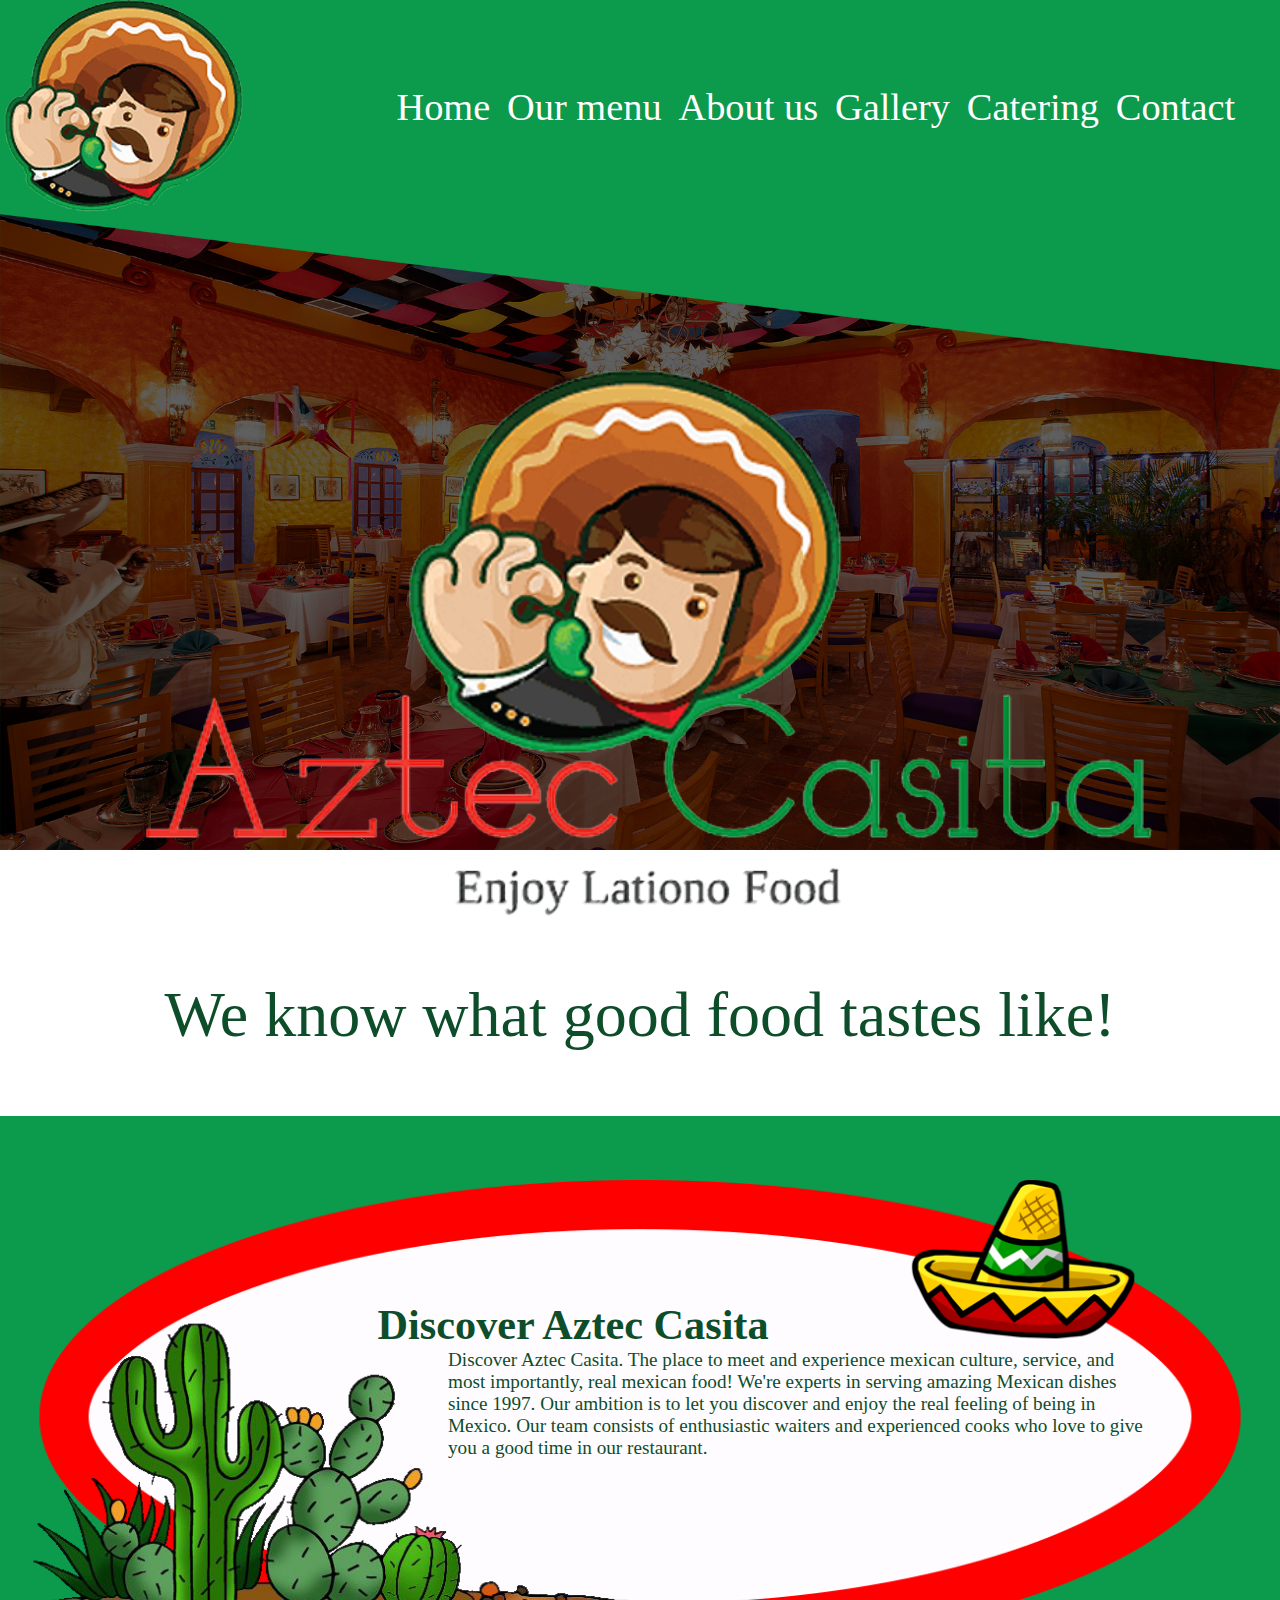
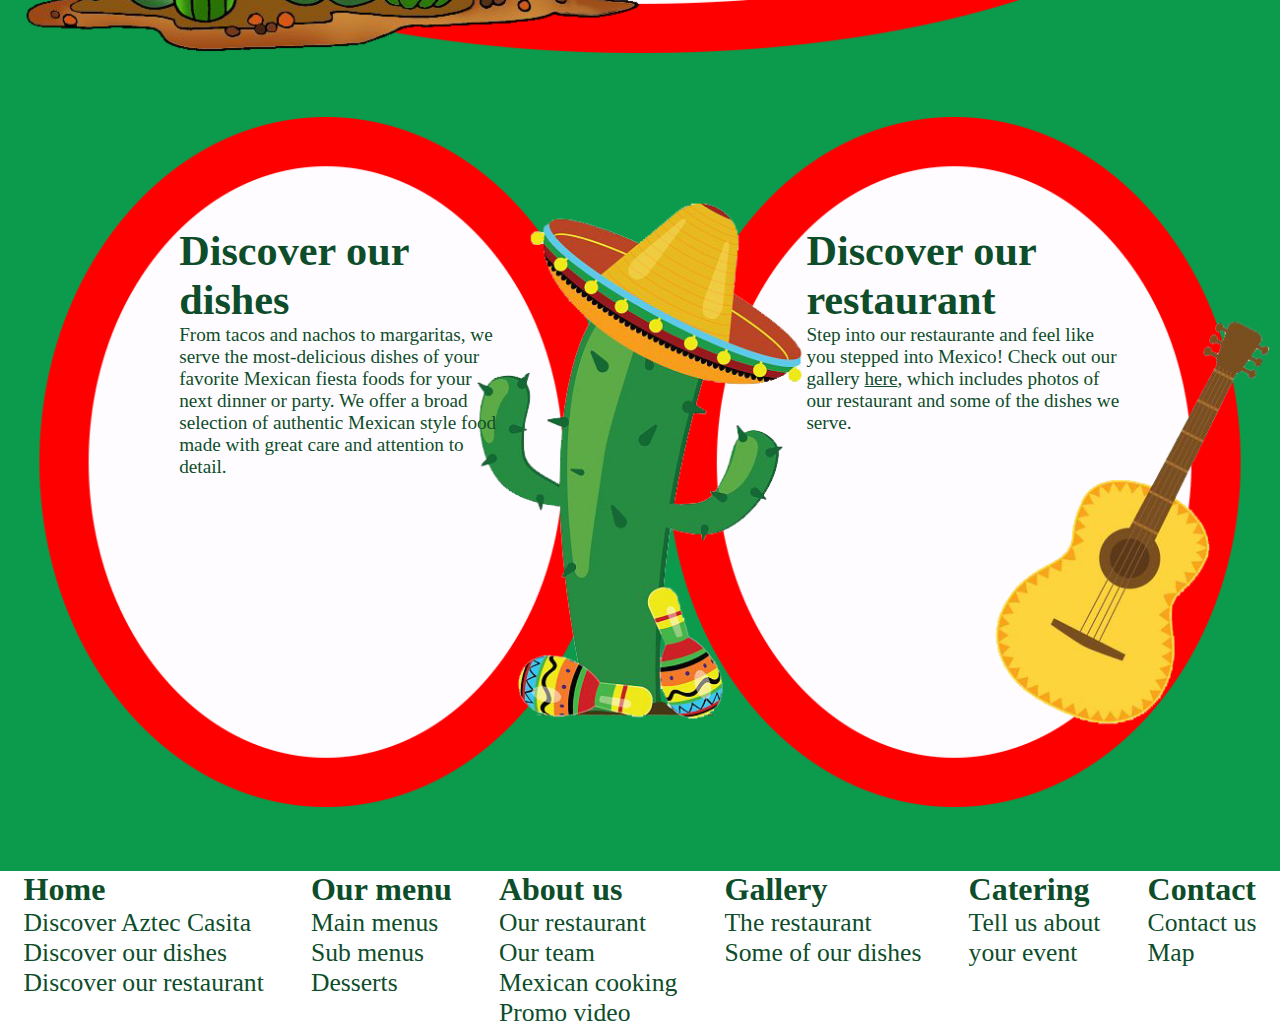
<file: index.html>
<!doctype html>
<html>
<head>
	<meta name="viewport" content="width=device-width, initial-scale=1">
	<meta charset="utf-8">
	<meta name="author" content="Wendy Segaar">
	<meta name="description" content="Mexican restaurant Aztec Casita">
	<meta name="keywords" content="Mexican, restaurant, Aztec Casita, delicious food, familyrestaurant, renovated, menu, contact, about us, gallery, catering, enjoy, Lationo food">
	<meta name="viewport" content="width=device-width, initial-scale=1.0">
	<link rel="stylesheet" type="text/css" href="css/main.css"/>
	<link href="https://fonts.googleapis.com/css?family=Noto+Sans" rel="stylesheet">
	<script src="js/script.js"></script>
	<title>Aztec Casita</title>
</head>
<body>
	<header>
		<img class="logoTop" src="images/logo_top.png" alt="logo"/>
		<nav>
			<ul>
				<li class="displayMobile mobileli"><img class="menuPicto" src="images/hamburger.png" alt="menu" onclick="hamburgerDropdown();">
					<ul Id="hamburgerDropdown">
						<li><a href="our_menu.html">Our menu</a></li>
						<li><a href="about_us.html">About us</a></li>
						<li><a href="gallery.html">Gallery</a></li>
						<li><a href="catering.html">Catering</a></li>
						<li><a href="#" onclick="contactMobileDropdown();">Contact</a>
							<ul Id="contactMobileDropdown">
								<li><a href="contact.html">Contact</a></li>
								<li><a href="map.html">Map</a></li>
							</ul>
						</li>
					</ul>
				</li>
				<li class="mobileli defaultli">
					<a class="displayMobile" href="index.html"><img class="menuPicto" src="images/home.png" alt="home"></a>
					<a class="displayDefault" href="index.html">Home</a>
				</li>
				<li class="defaultli displayDefault"><a href="our_menu.html">Our menu</a></li>
				<li class="defaultli displayDefault"><a href="about_us.html">About us</a></li>
				<li class="defaultli displayDefault"><a href="gallery.html">Gallery</a></li>
				<li class="defaultli displayDefault"><a href="catering.html">Catering</a></li>
				<li class="defaultli displayDefault"><a href="#" onclick="contactDefaultDropdown();" onmouseover="contactDefaultDropdown();">Contact</a>
					<ul Id="contactDefaultDropdown">
						<li><a href="contact.html">Contact</a></li>
						<li><a href="map.html">Map</a></li>
					</ul>
				</li>
			</ul>
		</nav>
	</header>
	<section class="topImageContainer">
		<img class="topImageDefault" src="images/topimagehome_default.png" alt="top image home"/>
	  	<img class="topImageMobile" src="images/topimagehome_mob.png" alt="top image home"/>
		<img class="logoHome" src="images/logo.png" alt="logo Aztec Casita"/>
		<article class="undertitleHome">
			We know what good food tastes like!
		</article>
	</section>
	<a name="aztec_casita"></a>
	<section class="textContainer">
		<section class="textBoxRow">
			<img class="textBoxImage" alt="textbox background" src="images/tekstvak1.png"/>
			<img class="imagesBar" alt="images bar" src="images/imagesBar.png"/>
			<article class="textBox textBox1">
				<h2 class="titleTextBox1">Discover Aztec Casita</h2>
				<p>
					Discover Aztec Casita. The place to meet and experience mexican culture, service, and most importantly, real mexican food! We're experts in serving amazing Mexican dishes since 1997. Our ambition is to let you discover and enjoy the real feeling of being in Mexico. Our team consists of enthusiastic waiters and experienced cooks who love to give you a good time in our restaurant.
				</p>
			</article>
		</section>
		<a Id="dishes_restaurant"></a>
		<section class="textBoxRow">
			<img class="textBoxImage" alt="textbox background" src="images/tekstvak2.png"/>
			<img class="imagesBar" alt="images bar" src="images/imagesBar.png"/>
			<article class="textBox textBox2">
				<h2>Discover our dishes</h2>
				<p>
					From tacos and nachos to margaritas, we serve the most-delicious dishes of your favorite Mexican fiesta foods for your next dinner or party. We offer a broad selection of authentic Mexican style food made with great care and attention to detail. 
				</p>
			</article>
			<img class="imagesBar" alt="images bar" src="images/imagesBar.png"/>
			<article class="textBox textBox3">
				<h2>Discover our restaurant</h2>
				<p>
					Step into our restaurante and feel like you stepped into Mexico! Check out our gallery <a class="link" href="gallery.html">here</a>, which includes photos of our restaurant and some of the dishes we serve.
				</p>
			</article>
			<img class="imagesBar" alt="images bar" src="images/imagesBar.png"/>
		</section>
	</section>
	<footer>
		<article class="linkList">
			<h3>Home</h3>
			<ul>
				<li><a href="index.html#aztec_casita">Discover Aztec Casita</a></li>
				<li><a href="index.html#dishes_restaurant">Discover our dishes</a></li>
				<li><a href="index.html#dishes_restaurant">Discover our restaurant</a></li>
			</ul>
		</article>
		<article class="linkList">
		 	<h3>Our menu</h3>
			<ul>
				<li><a href="our_menu.html#main">Main menus</a></li>
				<li><a href="our_menu.html#sub">Sub menus</a></li>
				<li><a href="our_menu.html#desserts">Desserts</a></li>
			</ul>
		</article>
		<article class="linkList">
			<h3>About us</h3>
			<ul>
				<li><a href="about_us.html#about_restaurant">Our restaurant</a></li>
				<li><a href="about_us.html#about_team">Our team</a></li>
				<li><a href="about_us.html#cooking">Mexican cooking</a></li>
				<li><a href="about_us.html#promo_video">Promo video</a></li>
			</ul>
		</article>
		<article class="linkList">
			<h3>Gallery</h3>
			<ul>
				<li><a href="gallery.html#gallery_restaurant">The restaurant</a></li>
				<li><a href="gallery.html#gallery_dishes">Some of our dishes</a></li>
			</ul>
		</article>
		<article class="linkList">
			<h3>Catering</h3>
			<ul>
				<li><a href="catering.html#event">Tell us about <br/> your event</a></li>			
			</ul>
		</article>
		<article class="linkList">
			<h3>Contact</h3>
			<ul>
				<li><a href="contact.html#contact">Contact us</a></li>
				<li><a href="map.html#map">Map</a></li>
			</ul>
		</article>
	</footer>
</body>
</html>
</file>
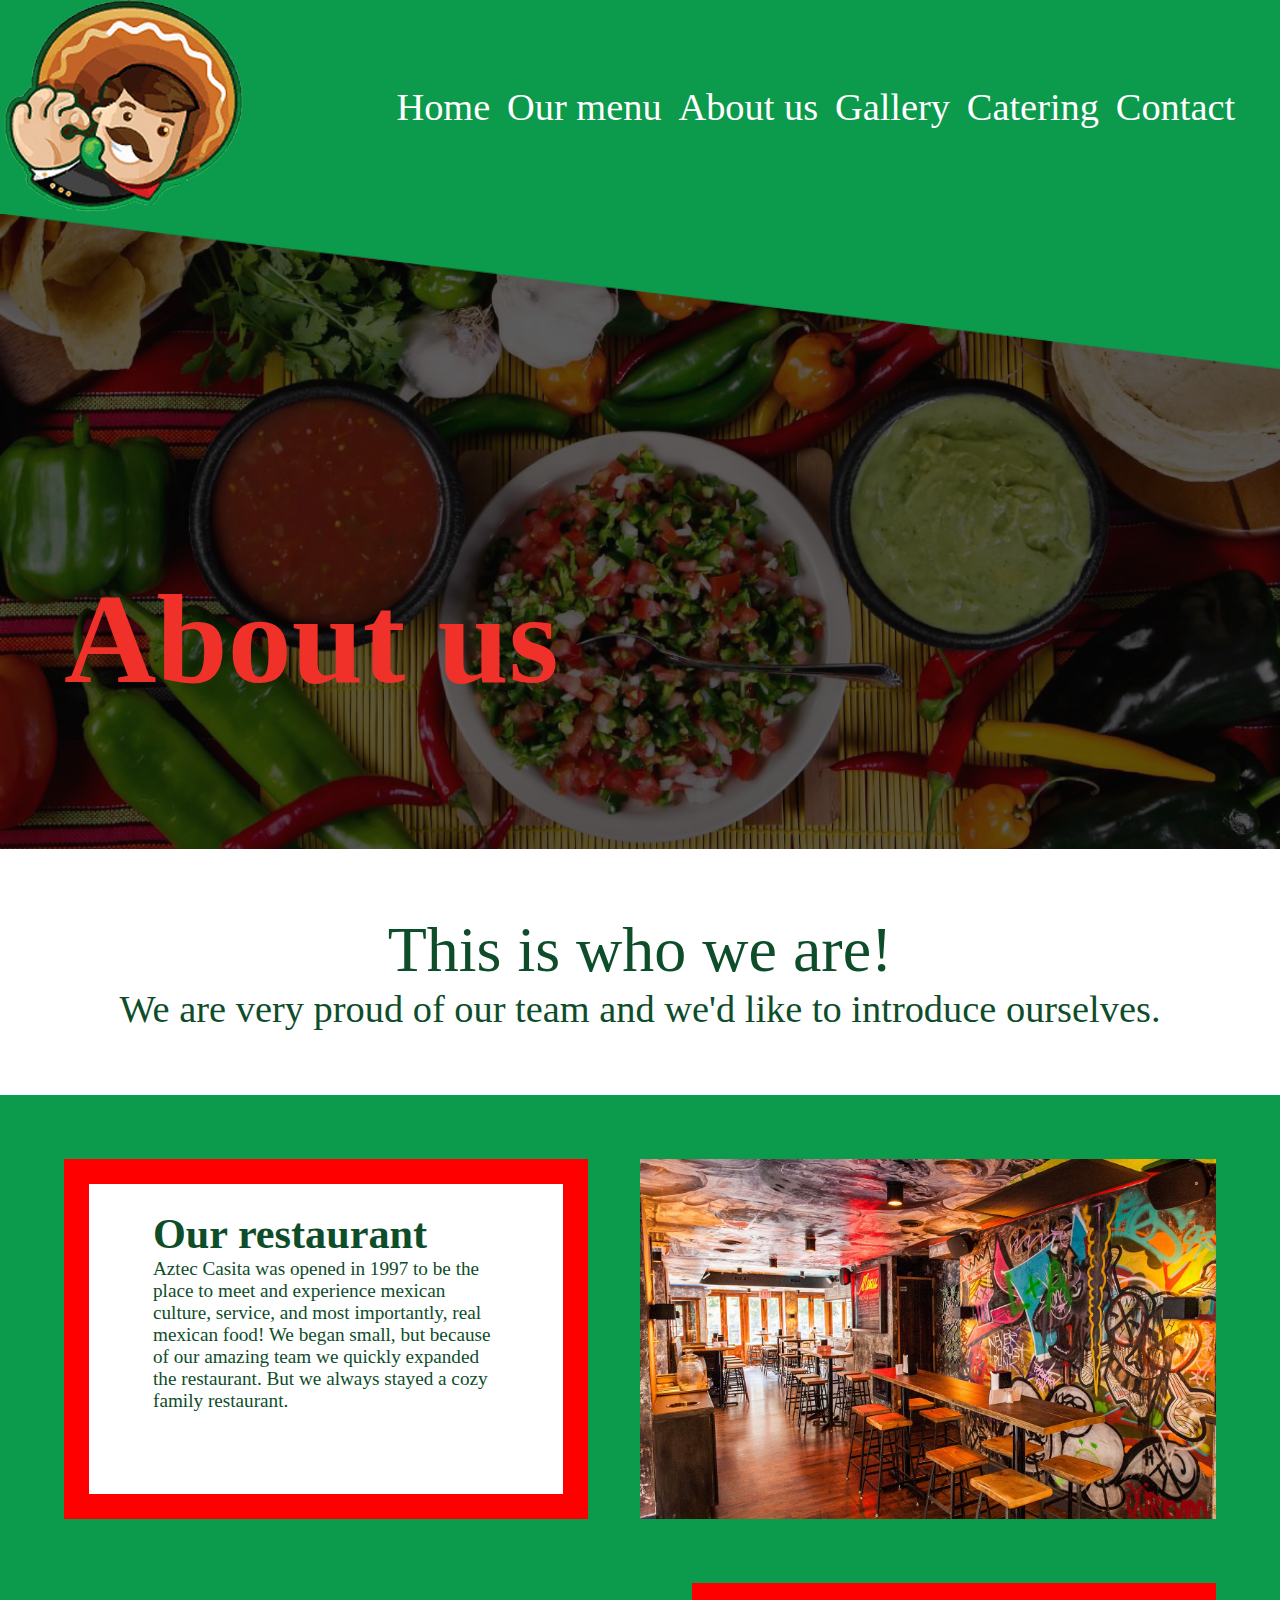
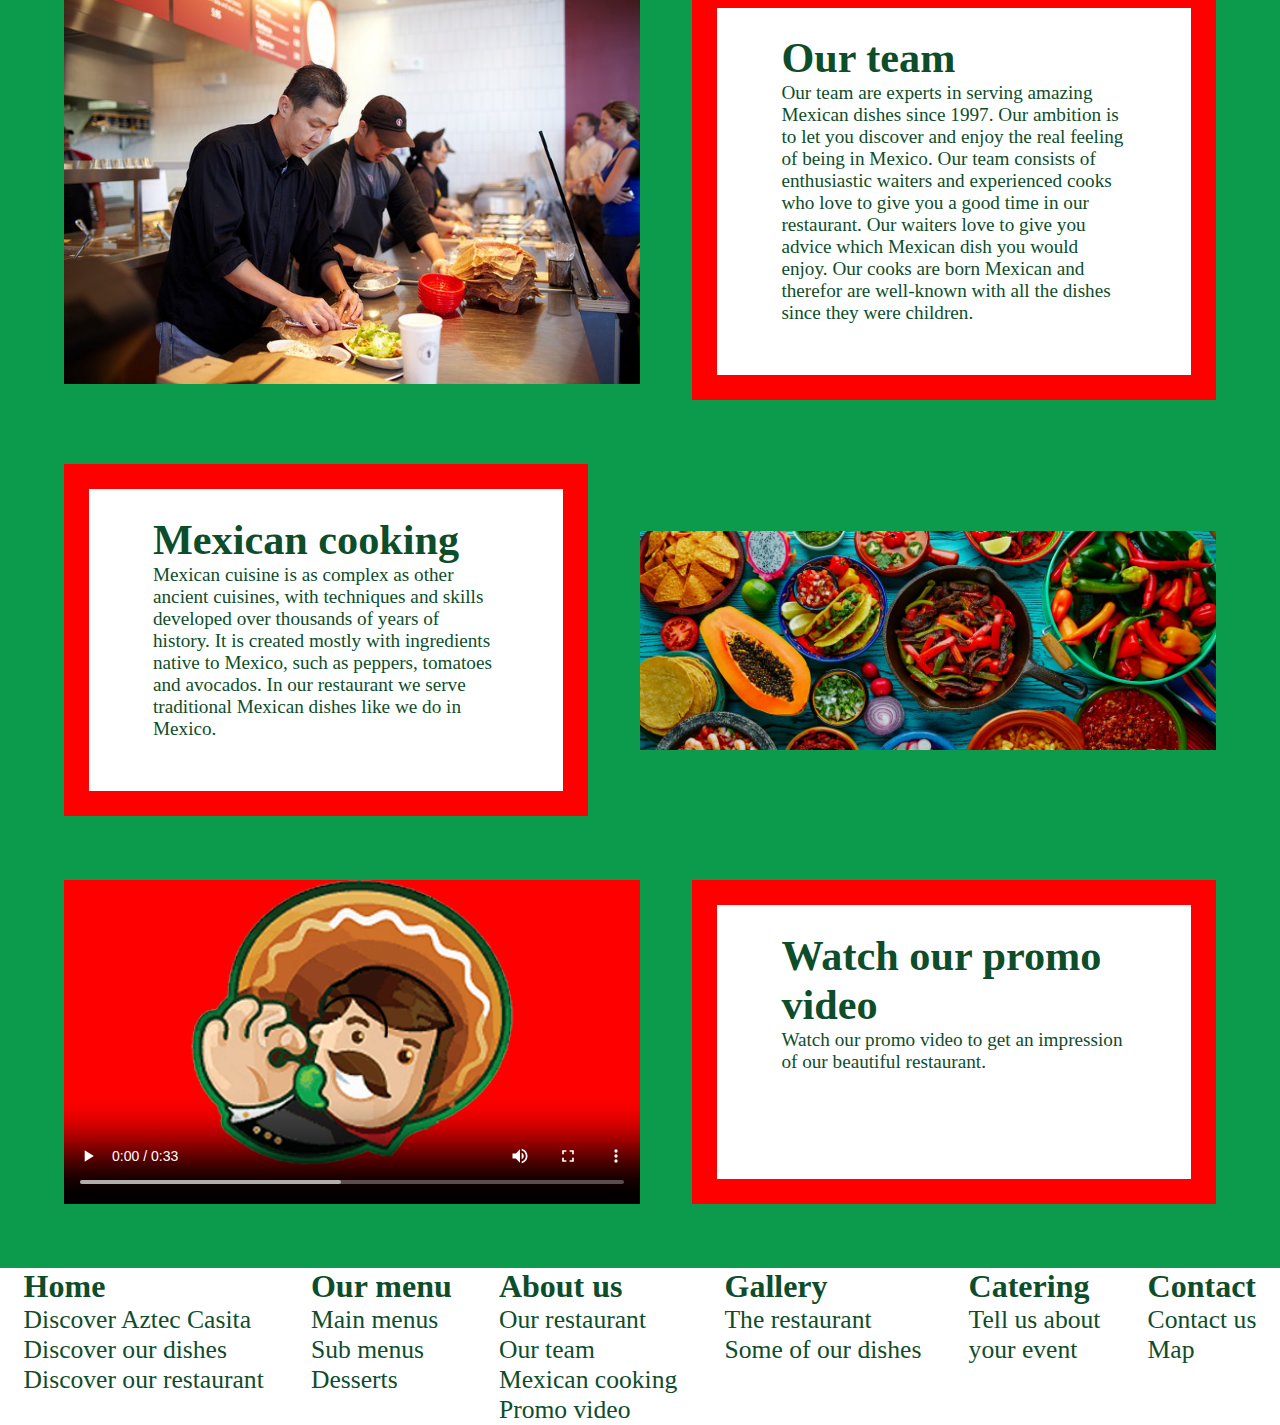
<file: about_us.html>
<!doctype html>
<html>
<head>
	<meta name="viewport" content="width=device-width, initial-scale=1">
	<meta charset="utf-8">
	<meta name="author" content="Wendy Segaar">
	<meta name="description" content="Mexican restaurant Aztec Casita">
	<meta name="keywords" content="Mexican, restaurant, Aztec Casita, delicious food, familyrestaurant, renovated, menu, contact, about us, gallery, catering, enjoy, Lationo food">
	<meta name="viewport" content="width=device-width, initial-scale=1.0">
	<link rel="stylesheet" type="text/css" href="css/main.css"/>
	<link href="https://fonts.googleapis.com/css?family=Noto+Sans" rel="stylesheet">
	<script src="js/script.js"></script>
	<title>Aztec Casita</title>
</head>
<body>
	<header>
		<img class="logoTop" src="images/logo_top.png" alt="logo"/>
		<nav>
			<ul>
				<li class="displayMobile mobileli"><img class="menuPicto" src="images/hamburger.png" alt="menu" onclick="hamburgerDropdown();">
					<ul Id="hamburgerDropdown">
						<li><a href="our_menu.html">Our menu</a></li>
						<li><a href="about_us.html">About us</a></li>
						<li><a href="gallery.html">Gallery</a></li>
						<li><a href="catering.html">Catering</a></li>
						<li><a href="#" onclick="contactMobileDropdown();">Contact</a>
							<ul Id="contactMobileDropdown">
								<li><a href="contact.html">Contact</a></li>
								<li><a href="map.html">Map</a></li>
							</ul>
						</li>
					</ul>
				</li>
				<li class="mobileli defaultli">
					<a class="displayMobile" href="index.html"><img class="menuPicto" src="images/home.png" alt="home"></a>
					<a class="displayDefault" href="index.html">Home</a>
				</li>
				<li class="defaultli displayDefault"><a href="our_menu.html">Our menu</a></li>
				<li class="defaultli displayDefault"><a href="about_us.html">About us</a></li>
				<li class="defaultli displayDefault"><a href="gallery.html">Gallery</a></li>
				<li class="defaultli displayDefault"><a href="catering.html">Catering</a></li>
				<li class="defaultli displayDefault"><a href="#" onclick="contactDefaultDropdown();" onmouseover="contactDefaultDropdown();">Contact</a>
					<ul Id="contactDefaultDropdown">
						<li><a href="contact.html">Contact</a></li>
						<li><a href="map.html">Map</a></li>
					</ul>
				</li>
			</ul>
		</nav>
	</header>
	<section class="topImageContainer">
		<img class="topImageDefault" src="images/topimageourmenu_default.png" alt="top image home"/>
	  	<img class="topImageMobile" src="images/topimageourmenu_mob.png" alt="top image home"/>
	  	<h1 class="h1top">
	  		About us
	  	</h1>
		<article class="undertitleOtherPages">
			This is who we are!
			<p class="undertitleP">We are very proud of our team and we'd like to introduce ourselves.</p>
		</article>
	</section>
	<section class="contentContainer">
		<a name="about_restaurant"></a>
		<section class="textContainerAbout">
			<img class="imagesBar" alt="images bar" src="images/imagesBar.png"/>
			<article class="textBoxAbout">
				<h2>Our restaurant</h2>
				<p>Aztec Casita was opened in 1997 to be the place to meet and experience mexican culture, service, and most importantly, real mexican food! We began small, but because of our amazing team we quickly expanded the restaurant. But we always stayed a cozy family restaurant. </p>
			</article>
			<img class="aboutUsImage" src="images/restaurant.jpg" alt="restaurant">
		</section>
		<a name="about_team"></a>
		<section class="textContainerAbout rowReverse">
			<img class="imagesBar" alt="images bar" src="images/imagesBar.png"/>
			<article class="textBoxAbout">
				<h2>Our team</h2>
				<p>Our team are experts in serving amazing Mexican dishes since 1997. Our ambition is to let you discover and enjoy the real feeling of being in Mexico. Our team consists of enthusiastic waiters and experienced cooks who love to give you a good time in our restaurant. Our waiters love to give you advice which Mexican dish you would enjoy. Our cooks are born Mexican and therefor are well-known with all the dishes since they were children.</p>
			</article>
			<img class="aboutUsImage" src="images/ourteam.jpg" alt="our team">
			<img class="imagesBar" alt="images bar" src="images/imagesBar.png"/>
		</section>
		<a name="cooking"></a>
		<section class="textContainerAbout">
			<article class="textBoxAbout">
				<h2>Mexican cooking</h2>
				<p>Mexican cuisine is as complex as other ancient cuisines,  with techniques and skills developed over thousands of years of history. It is created mostly with ingredients native to Mexico, such as peppers, tomatoes and avocados. In our restaurant we serve traditional Mexican dishes like we do in Mexico.</p>
			</article>
			<img class="aboutUsImage" src="images/cooking.jpg" alt="Mexican cooking">
			<img class="imagesBar" alt="images bar" src="images/imagesBar.png"/>		
		</section>
		<a name="promo_video"></a>
		<section class="textContainerAbout rowReverse">
			<article class="textBoxAbout">
				<h2>Watch our promo video</h2>
				<p>Watch our promo video to get an impression of our beautiful restaurant.</p>
			</article>
			 <video class="promoVideo" src="videos/promovideo.mp4" type="video/mp4" controls poster="images/poster.png"></video>
		</section>
	</section>
	<footer>
		<article class="linkList">
			<h3>Home</h3>
			<ul>
				<li><a href="index.html#aztec_casita">Discover Aztec Casita</a></li>
				<li><a href="index.html#dishes_restaurant">Discover our dishes</a></li>
				<li><a href="index.html#dishes_restaurant">Discover our restaurant</a></li>
			</ul>
		</article>
		<article class="linkList">
		 	<h3>Our menu</h3>
			<ul>
				<li><a href="our_menu.html#main">Main menus</a></li>
				<li><a href="our_menu.html#sub">Sub menus</a></li>
				<li><a href="our_menu.html#desserts">Desserts</a></li>
			</ul>
		</article>
		<article class="linkList">
			<h3>About us</h3>
			<ul>
				<li><a href="about_us.html#about_restaurant">Our restaurant</a></li>
				<li><a href="about_us.html#about_team">Our team</a></li>
				<li><a href="about_us.html#cooking">Mexican cooking</a></li>
				<li><a href="about_us.html#promo_video">Promo video</a></li>
			</ul>
		</article>
		<article class="linkList">
			<h3>Gallery</h3>
			<ul>
				<li><a href="gallery.html#gallery_restaurant">The restaurant</a></li>
				<li><a href="gallery.html#gallery_dishes">Some of our dishes</a></li>
			</ul>
		</article>
		<article class="linkList">
			<h3>Catering</h3>
			<ul>
				<li><a href="catering.html#event">Tell us about <br/> your event</a></li>			
			</ul>
		</article>
		<article class="linkList">
			<h3>Contact</h3>
			<ul>
				<li><a href="contact.html#contact">Contact us</a></li>
				<li><a href="map.html#map">Map</a></li>
			</ul>
		</article>
	</footer>
</body>
</html>
</file>
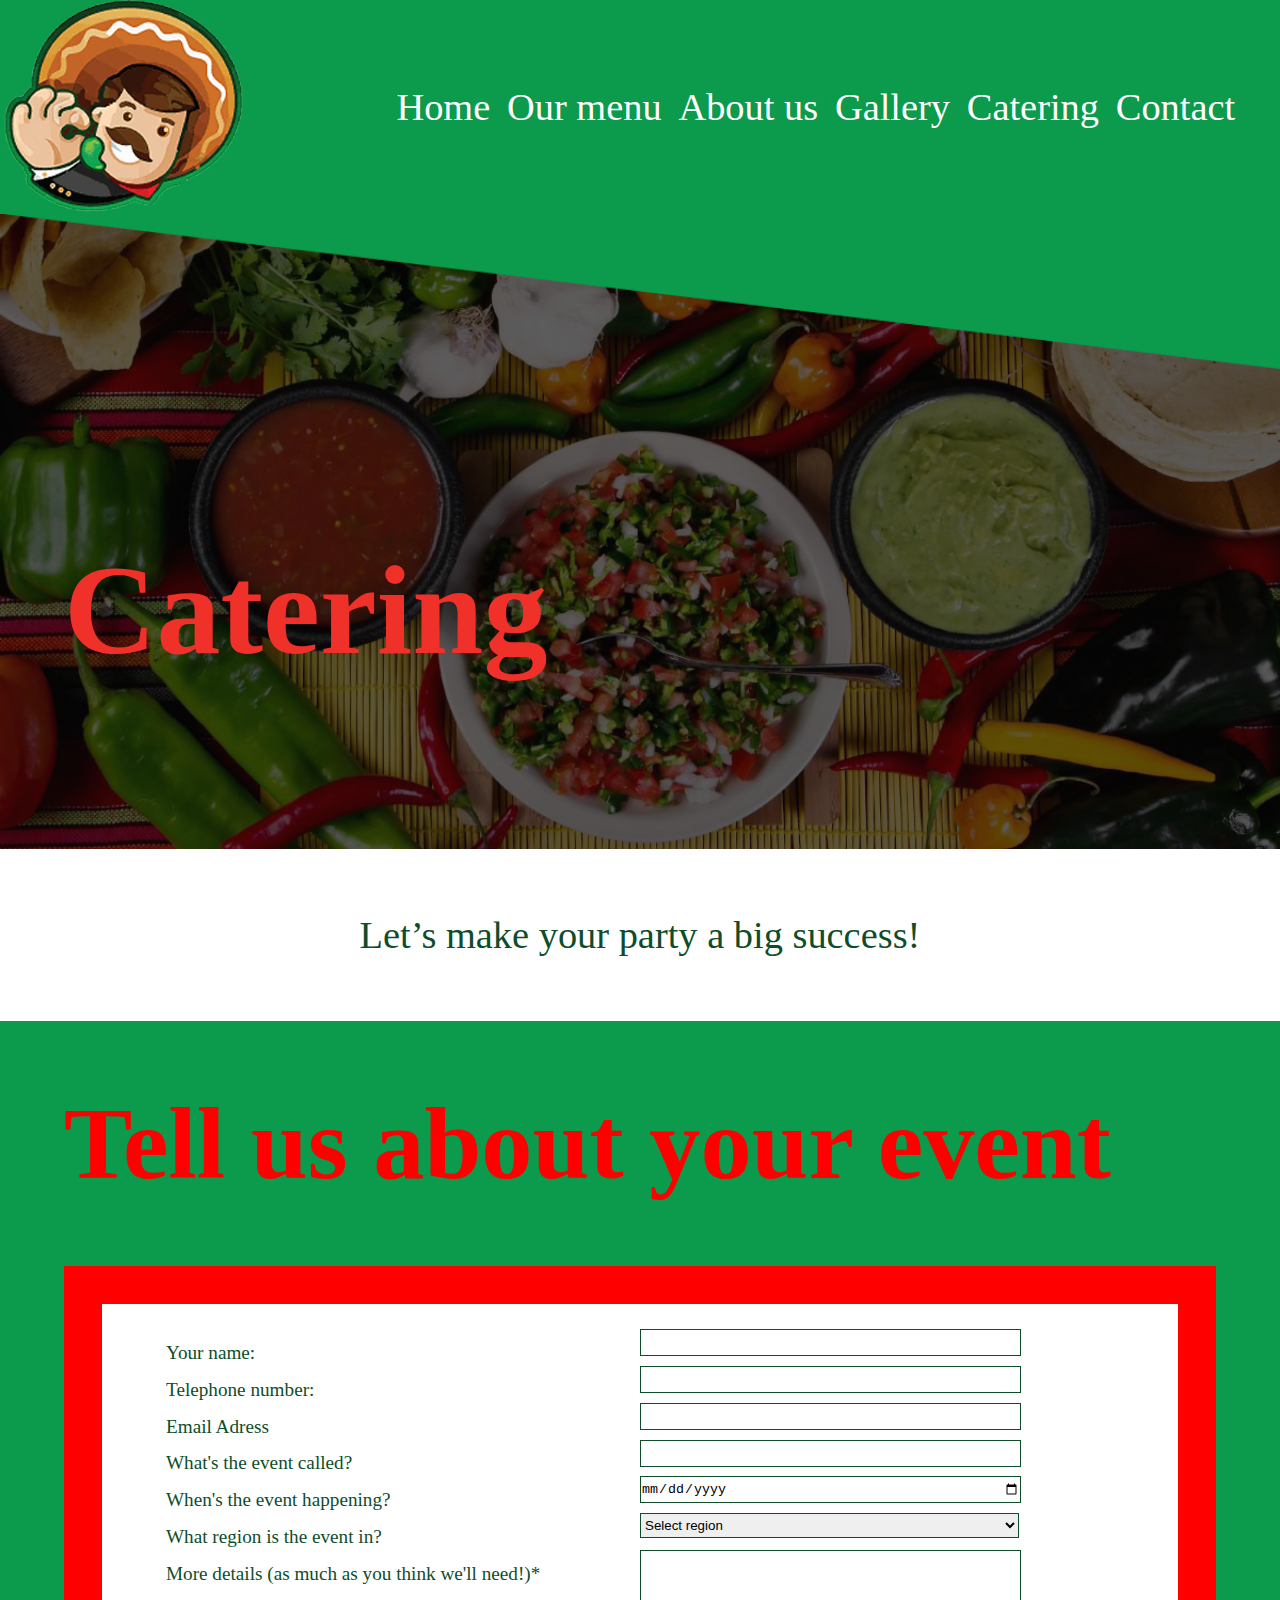
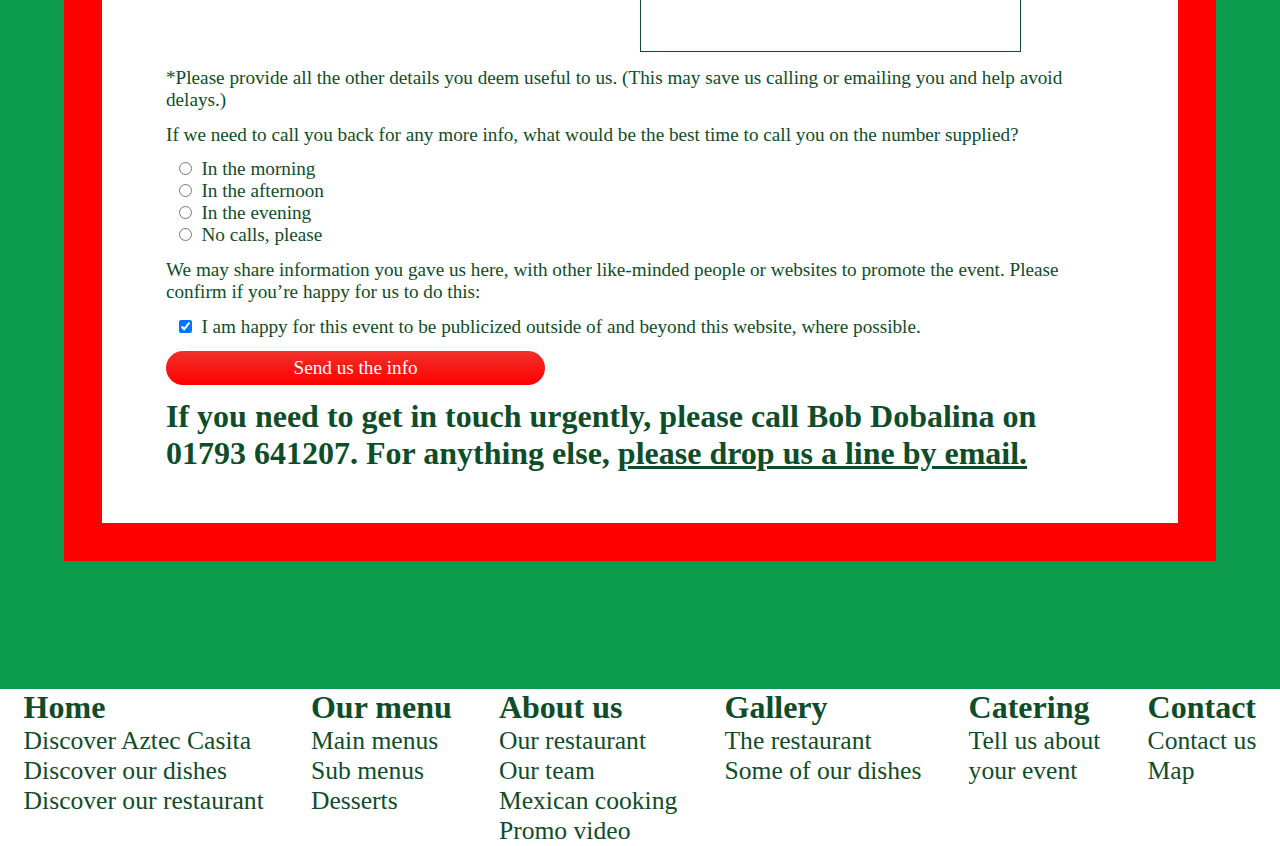
<file: catering.html>
<!doctype html>
<html>
<head>
	<meta name="viewport" content="width=device-width, initial-scale=1">
	<meta charset="utf-8">
	<meta name="author" content="Wendy Segaar">
	<meta name="description" content="Mexican restaurant Aztec Casita">
	<meta name="keywords" content="Mexican, restaurant, Aztec Casita, delicious food, familyrestaurant, renovated, menu, contact, about us, gallery, catering, enjoy, Lationo food">
	<meta name="viewport" content="width=device-width, initial-scale=1.0">
	<link rel="stylesheet" type="text/css" href="css/main.css"/>
	<link href="https://fonts.googleapis.com/css?family=Noto+Sans" rel="stylesheet">
	<script src="js/script.js"></script>
	<title>Aztec Casita</title>
</head>
<body>
	<header>
		<img class="logoTop" src="images/logo_top.png" alt="logo"/>
		<nav>
			<ul>
				<li class="displayMobile mobileli"><img class="menuPicto" src="images/hamburger.png" alt="menu" onclick="hamburgerDropdown();">
					<ul Id="hamburgerDropdown">
						<li><a href="our_menu.html">Our menu</a></li>
						<li><a href="about_us.html">About us</a></li>
						<li><a href="gallery.html">Gallery</a></li>
						<li><a href="catering.html">Catering</a></li>
						<li><a href="#" onclick="contactMobileDropdown();">Contact</a>
							<ul Id="contactMobileDropdown">
								<li><a href="contact.html">Contact</a></li>
								<li><a href="map.html">Map</a></li>
							</ul>
						</li>
					</ul>
				</li>
				<li class="mobileli defaultli">
					<a class="displayMobile" href="index.html"><img class="menuPicto" src="images/home.png" alt="home"></a>
					<a class="displayDefault" href="index.html">Home</a>
				</li>
				<li class="defaultli displayDefault"><a href="our_menu.html">Our menu</a></li>
				<li class="defaultli displayDefault"><a href="about_us.html">About us</a></li>
				<li class="defaultli displayDefault"><a href="gallery.html">Gallery</a></li>
				<li class="defaultli displayDefault"><a href="catering.html">Catering</a></li>
				<li class="defaultli displayDefault"><a href="#" onclick="contactDefaultDropdown();" onmouseover="contactDefaultDropdown();">Contact</a>
					<ul Id="contactDefaultDropdown">
						<li><a href="contact.html">Contact</a></li>
						<li><a href="map.html">Map</a></li>
					</ul>
				</li>
			</ul>
		</nav>
	</header>
	<section class="topImageContainer">
		<img class="topImageDefault" src="images/topimageourmenu_default.png" alt="top image home"/>
	  	<img class="topImageMobile" src="images/topimageourmenu_mob.png" alt="top image home"/>
	  	<h1 class="h1top">
	  		Catering
	  	</h1>
		<article class="undertitleOtherPages">
			<p class="undertitleP">Let’s make your party a big success!</p>
		</article>
	</section>
	<a name="event"></a>
	<section class="contentContainer">
		<h1 class="h1pages">Tell us about your event</h1>
		<img class="imagesBar" alt="images bar" src="images/imagesBar.png"/>
		<form>
			<div class="formRow">
				<label for="naam">Your name:</label>
				<input type="text" name="naam"/>
			</div>
			<div class="formRow">
				<label for="tel">Telephone number:</label>
				<input type="number" name="tel"/>
			</div>
			<div class="formRow">
				<label for="email">Email Adress</label>
				<input type="email" name="email"/>
			</div>
			<div class="formRow">
				<label for="event_name">What's the event called?</label>
				<input type="text" name="event_name"/>
			</div>
			<div class="formRow">
				<label for="date">When's the event happening?</label>
				<input type="date" name="date"/>
			</div>
			<div class="formRow">
				<label for="region">What region is the event in?</label>
				<select name="region">
					<option default>Select region</option>
					<option>Drenthe</option>
  					<option>Flevoland</option>
  					<option>Friesland</option>
 					<option>Gelderland</option>
 					<option>Groningen</option>
 					<option>Limburg</option>
 					<option>Noord-Brabant</option>
 					<option>Noord-Holland</option>
 					<option>Overijssel</option>
 					<option>Utrecht</option>
 					<option>Zeeland</option>
 					<option>Zuid-Holland</option>
				</select>
			</div>
			<div class="formRow">
				<label for="details">More details (as much as you think we'll need!)*</label>
				<input class="detailsInput" type="text" name="details"/>
			</div>
			<p class="extraMarginP">
				*Please provide all the other details you deem useful to us. (This may save us calling or emailing you and help avoid delays.)
			</p>
			<p class="extraMarginP">
				If we need to call you back for any more info, what would be the best time to call you on the number supplied?
			</p>
			<div class="formRadio">
				<input type="radio" name="whencall" value="morning"/><label>&nbsp; In the morning</label><br/>
				<input type="radio" name="whencall" value="afternoon"/><label>&nbsp; In the afternoon</label><br/>
				<input type="radio" name="whencall" value="evening"/><label>&nbsp; In the evening</label><br/>
				<input type="radio" name="whencall" value="No calls, please"/><label>&nbsp; No calls, please</label>
			</div>
			<p class="extraMarginP">
				We may share information you gave us here, with other like-minded people or websites to promote the event. Please confirm  if you’re happy for us to do this:
			</p>
			<div class="formRadio">
				<input type="checkbox" checked><label>&nbsp; I am happy for this event to be publicized outside of and beyond this website, where possible.</label>
			</div>
			<input class="sendInput" type="submit" value="Send us the info"/>
			<h3 class="extraMarginP">
			If you need to get in touch urgently, please call Bob Dobalina on  01793 641207. For anything else, <a class="link" href= "mailto:1035706@idcollege.nl">please drop us a line by email.</a>
			</h3>
		</form>
		<img class="imagesBar" alt="images bar" src="images/imagesBar.png"/>
	</section>
	<footer>
		<article class="linkList">
			<h3>Home</h3>
			<ul>
				<li><a href="index.html#aztec_casita">Discover Aztec Casita</a></li>
				<li><a href="index.html#dishes_restaurant">Discover our dishes</a></li>
				<li><a href="index.html#dishes_restaurant">Discover our restaurant</a></li>
			</ul>
		</article>
		<article class="linkList">
		 	<h3>Our menu</h3>
			<ul>
				<li><a href="our_menu.html#main">Main menus</a></li>
				<li><a href="our_menu.html#sub">Sub menus</a></li>
				<li><a href="our_menu.html#desserts">Desserts</a></li>
			</ul>
		</article>
		<article class="linkList">
			<h3>About us</h3>
			<ul>
				<li><a href="about_us.html#about_restaurant">Our restaurant</a></li>
				<li><a href="about_us.html#about_team">Our team</a></li>
				<li><a href="about_us.html#cooking">Mexican cooking</a></li>
				<li><a href="about_us.html#promo_video">Promo video</a></li>
			</ul>
		</article>
		<article class="linkList">
			<h3>Gallery</h3>
			<ul>
				<li><a href="gallery.html#gallery_restaurant">The restaurant</a></li>
				<li><a href="gallery.html#gallery_dishes">Some of our dishes</a></li>
			</ul>
		</article>
		<article class="linkList">
			<h3>Catering</h3>
			<ul>
				<li><a href="catering.html#event">Tell us about <br/> your event</a></li>			
			</ul>
		</article>
		<article class="linkList">
			<h3>Contact</h3>
			<ul>
				<li><a href="contact.html#contact">Contact us</a></li>
				<li><a href="map.html#map">Map</a></li>
			</ul>
		</article>
	</footer>
</body>
</html>
</file>
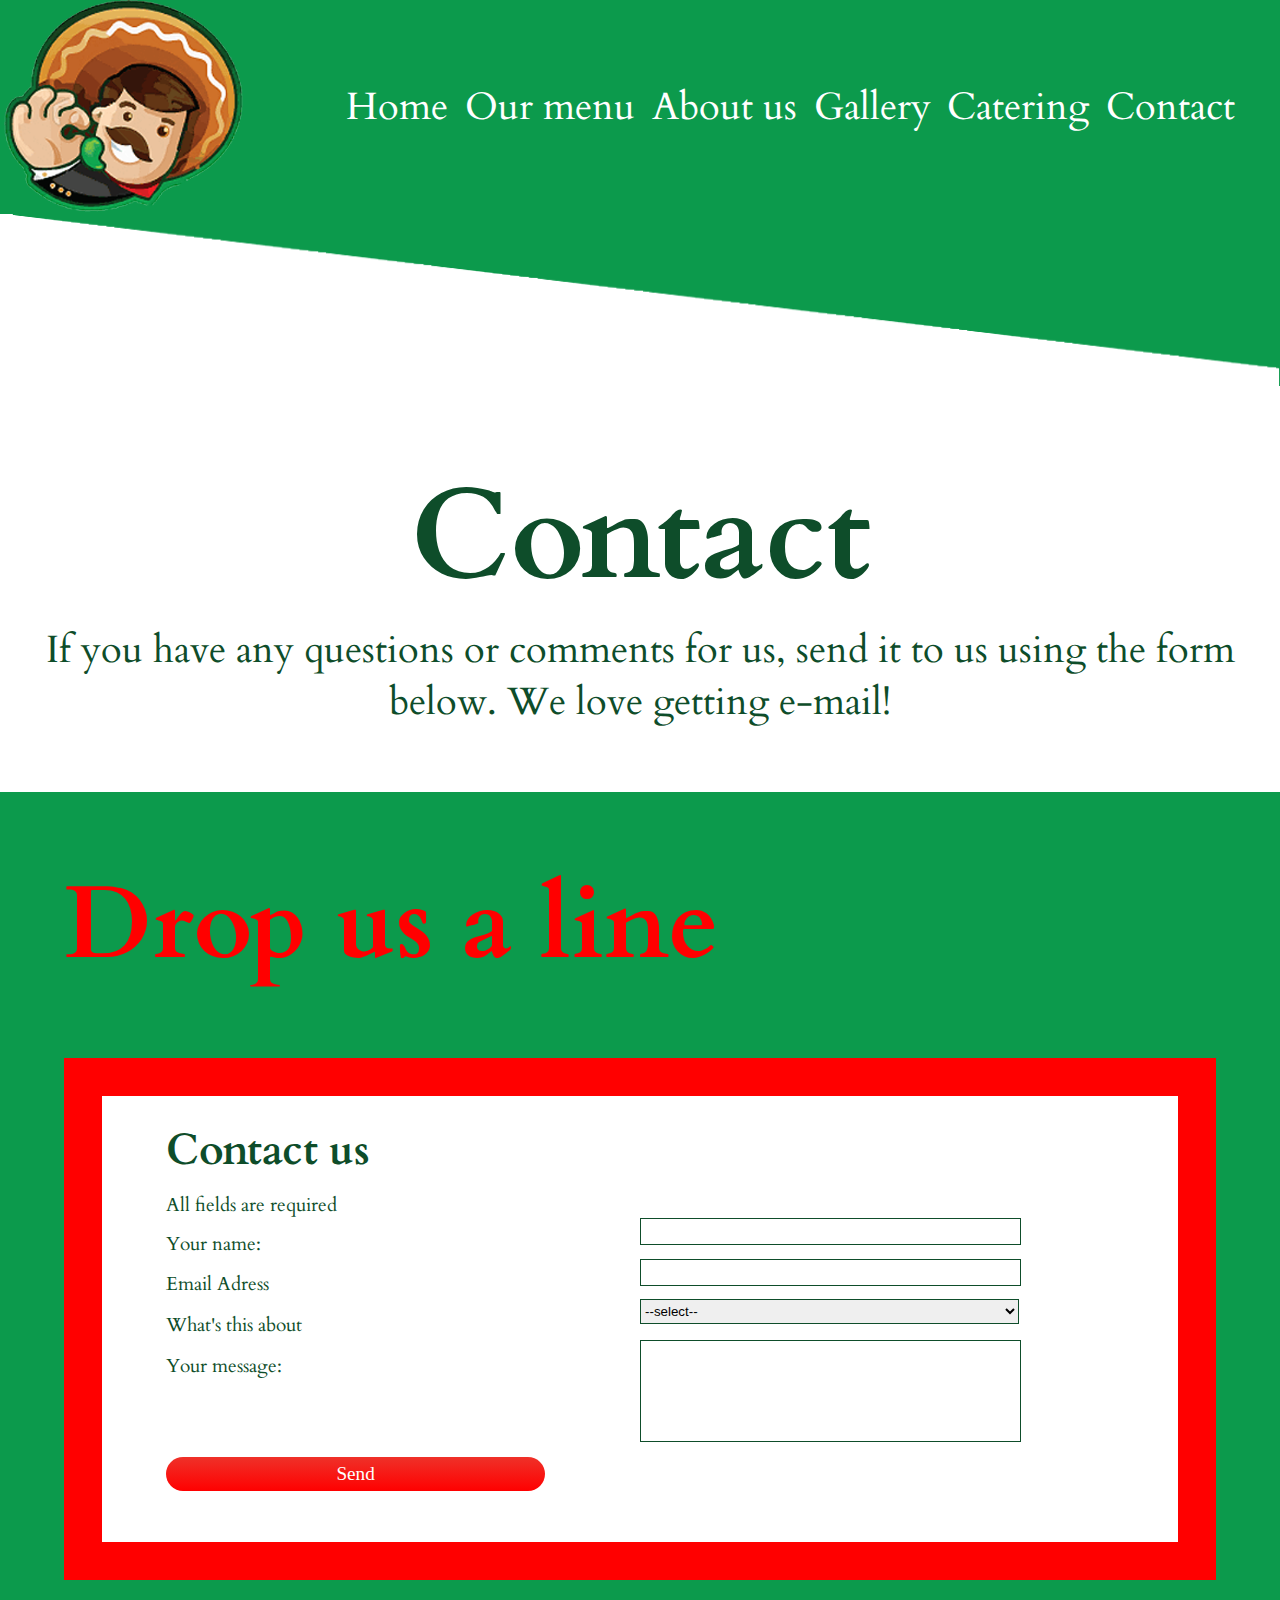
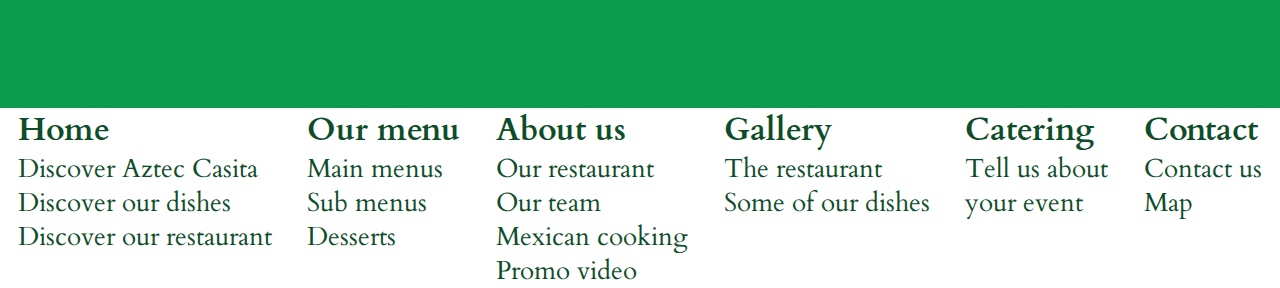
<file: contact.html>
<!doctype html>
<html>
<head>
	<meta name="viewport" content="width=device-width, initial-scale=1">
	<meta charset="utf-8">
	<meta name="author" content="Wendy Segaar">
	<meta name="description" content="Mexican restaurant Aztec Casita">
	<meta name="keywords" content="Mexican, restaurant, Aztec Casita, delicious food, familyrestaurant, renovated, menu, contact, about us, gallery, catering, enjoy, Lationo food">
	<meta name="viewport" content="width=device-width, initial-scale=1.0">
	<link rel="stylesheet" type="text/css" href="css/main.css"/>
	<link href="https://fonts.googleapis.com/css?family=Cardo" rel="stylesheet">
	<link href="https://fonts.googleapis.com/css?family=Noto+Sans" rel="stylesheet">
	<script src="js/script.js"></script>
	<title>Aztec Casita</title>
</head>
<body>
	<header>
		<img class="logoTop" src="images/logo_top.png" alt="logo"/>
		<nav>
			<ul>
				<li class="displayMobile mobileli"><img class="menuPicto" src="images/hamburger.png" alt="menu" onclick="hamburgerDropdown();">
					<ul Id="hamburgerDropdown">
						<li><a href="our_menu.html">Our menu</a></li>
						<li><a href="about_us.html">About us</a></li>
						<li><a href="gallery.html">Gallery</a></li>
						<li><a href="catering.html">Catering</a></li>
						<li><a href="#" onclick="contactMobileDropdown();">Contact</a>
							<ul Id="contactMobileDropdown">
								<li><a href="contact.html">Contact</a></li>
								<li><a href="map.html">Map</a></li>
							</ul>
						</li>
					</ul>
				</li>
				<li class="mobileli defaultli">
					<a class="displayMobile" href="index.html"><img class="menuPicto" src="images/home.png" alt="home"></a>
					<a class="displayDefault" href="index.html">Home</a>
				</li>
				<li class="defaultli displayDefault"><a href="our_menu.html">Our menu</a></li>
				<li class="defaultli displayDefault"><a href="about_us.html">About us</a></li>
				<li class="defaultli displayDefault"><a href="gallery.html">Gallery</a></li>
				<li class="defaultli displayDefault"><a href="catering.html">Catering</a></li>
				<li class="defaultli displayDefault"><a href="#" onclick="contactDefaultDropdown();" onmouseover="contactDefaultDropdown();">Contact</a>
					<ul Id="contactDefaultDropdown">
						<li><a href="contact.html">Contact</a></li>
						<li><a href="map.html">Map</a></li>
					</ul>
				</li>
			</ul>
		</nav>
	</header>
	<section class="topImageContainer">
		<img class="whiteSpaceDefault" src="images/whitespace.png" alt="white space"/>
		<article class="undertitleOtherPages extraMarginContact">
			<h1 class="h1contact">Contact</h1>
			<p class="undertitleP">If you have any questions or comments for us, send it to us using the form below. We love getting e-mail!</p>
		</article>
	</section>
	<a name="contact"></a>
	<section class="contentContainer">
		<h1 class="h1pages">Drop us a line</h1>
		<img class="imagesBar" alt="images bar" src="images/imagesBar.png"/>
		<form>
			<h2>Contact us</h2>
			<p class="extraMarginP">All fields are required</p>
			<div class="formRow">
				<label for="naam">Your name:</label>
				<input type="text" name="naam"/>
			</div>
			<div class="formRow">
				<label for="email">Email Adress</label>
				<input type="email" name="email"/>
			</div>
			<div class="formRow">
				<label for="event_name">What's this about</label>
				<select name="region">
					<option default>--select--</option>
					<option>I'm just saying "hello"</option>
  					<option>I have a question about your menu </option>
  					<option>I have a question about catering </option>
 					<option>I'd like to lodge a complaint</option>
				</select>
			</div>
			<div class="formRow">
				<label for="message">Your message:</label>
				<input class="detailsInput" type="text" name="message"/>
			</div>
			<input class="sendInput extraMarginInput" type="submit" value="Send"/>
		</form>
		<img class="imagesBar" alt="images bar" src="images/imagesBar.png"/>
	</section>
	<footer>
		<article class="linkList">
			<h3>Home</h3>
			<ul>
				<li><a href="index.html#aztec_casita">Discover Aztec Casita</a></li>
				<li><a href="index.html#dishes_restaurant">Discover our dishes</a></li>
				<li><a href="index.html#dishes_restaurant">Discover our restaurant</a></li>
			</ul>
		</article>
		<article class="linkList">
		 	<h3>Our menu</h3>
			<ul>
				<li><a href="our_menu.html#main">Main menus</a></li>
				<li><a href="our_menu.html#sub">Sub menus</a></li>
				<li><a href="our_menu.html#desserts">Desserts</a></li>
			</ul>
		</article>
		<article class="linkList">
			<h3>About us</h3>
			<ul>
				<li><a href="about_us.html#about_restaurant">Our restaurant</a></li>
				<li><a href="about_us.html#about_team">Our team</a></li>
				<li><a href="about_us.html#cooking">Mexican cooking</a></li>
				<li><a href="about_us.html#promo_video">Promo video</a></li>
			</ul>
		</article>
		<article class="linkList">
			<h3>Gallery</h3>
			<ul>
				<li><a href="gallery.html#gallery_restaurant">The restaurant</a></li>
				<li><a href="gallery.html#gallery_dishes">Some of our dishes</a></li>
			</ul>
		</article>
		<article class="linkList">
			<h3>Catering</h3>
			<ul>
				<li><a href="catering.html#event">Tell us about <br/> your event</a></li>			
			</ul>
		</article>
		<article class="linkList">
			<h3>Contact</h3>
			<ul>
				<li><a href="contact.html#contact">Contact us</a></li>
				<li><a href="map.html#map">Map</a></li>
			</ul>
		</article>
	</footer>
</body>
</html>
</file>
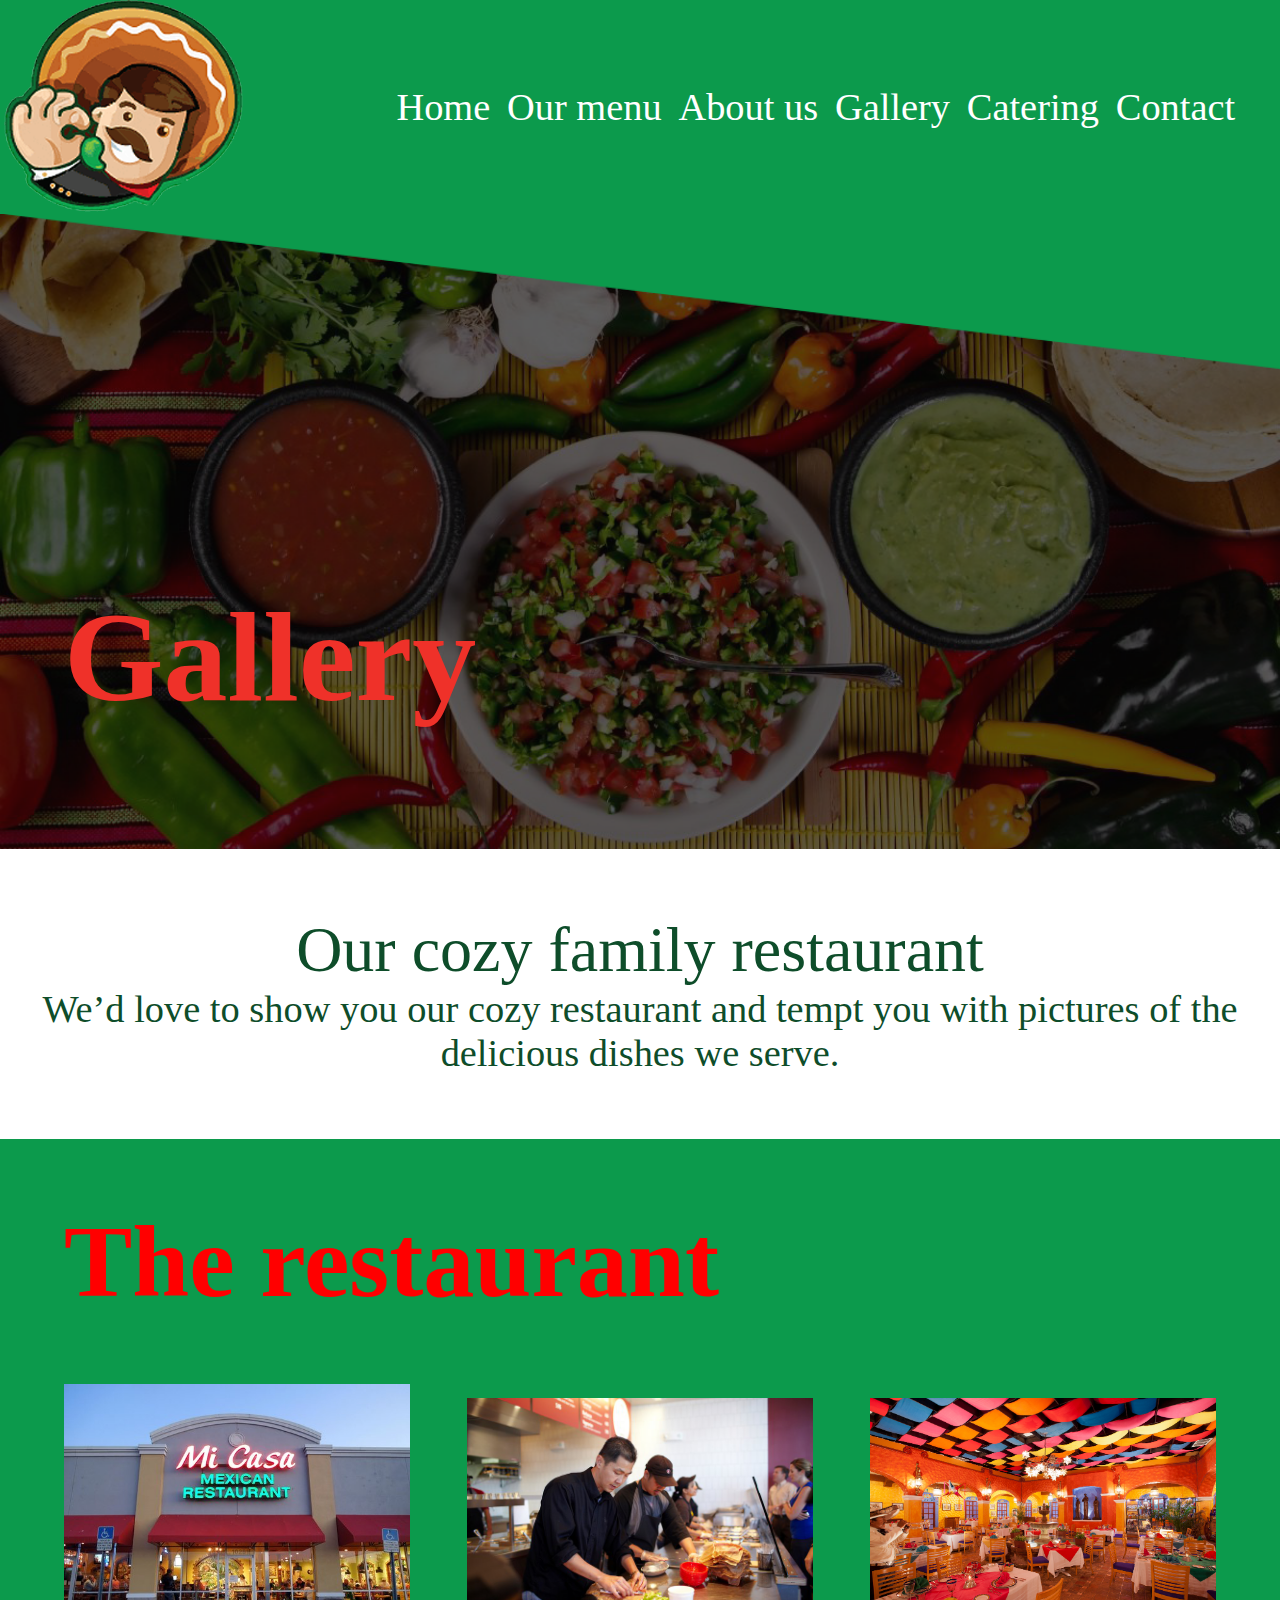
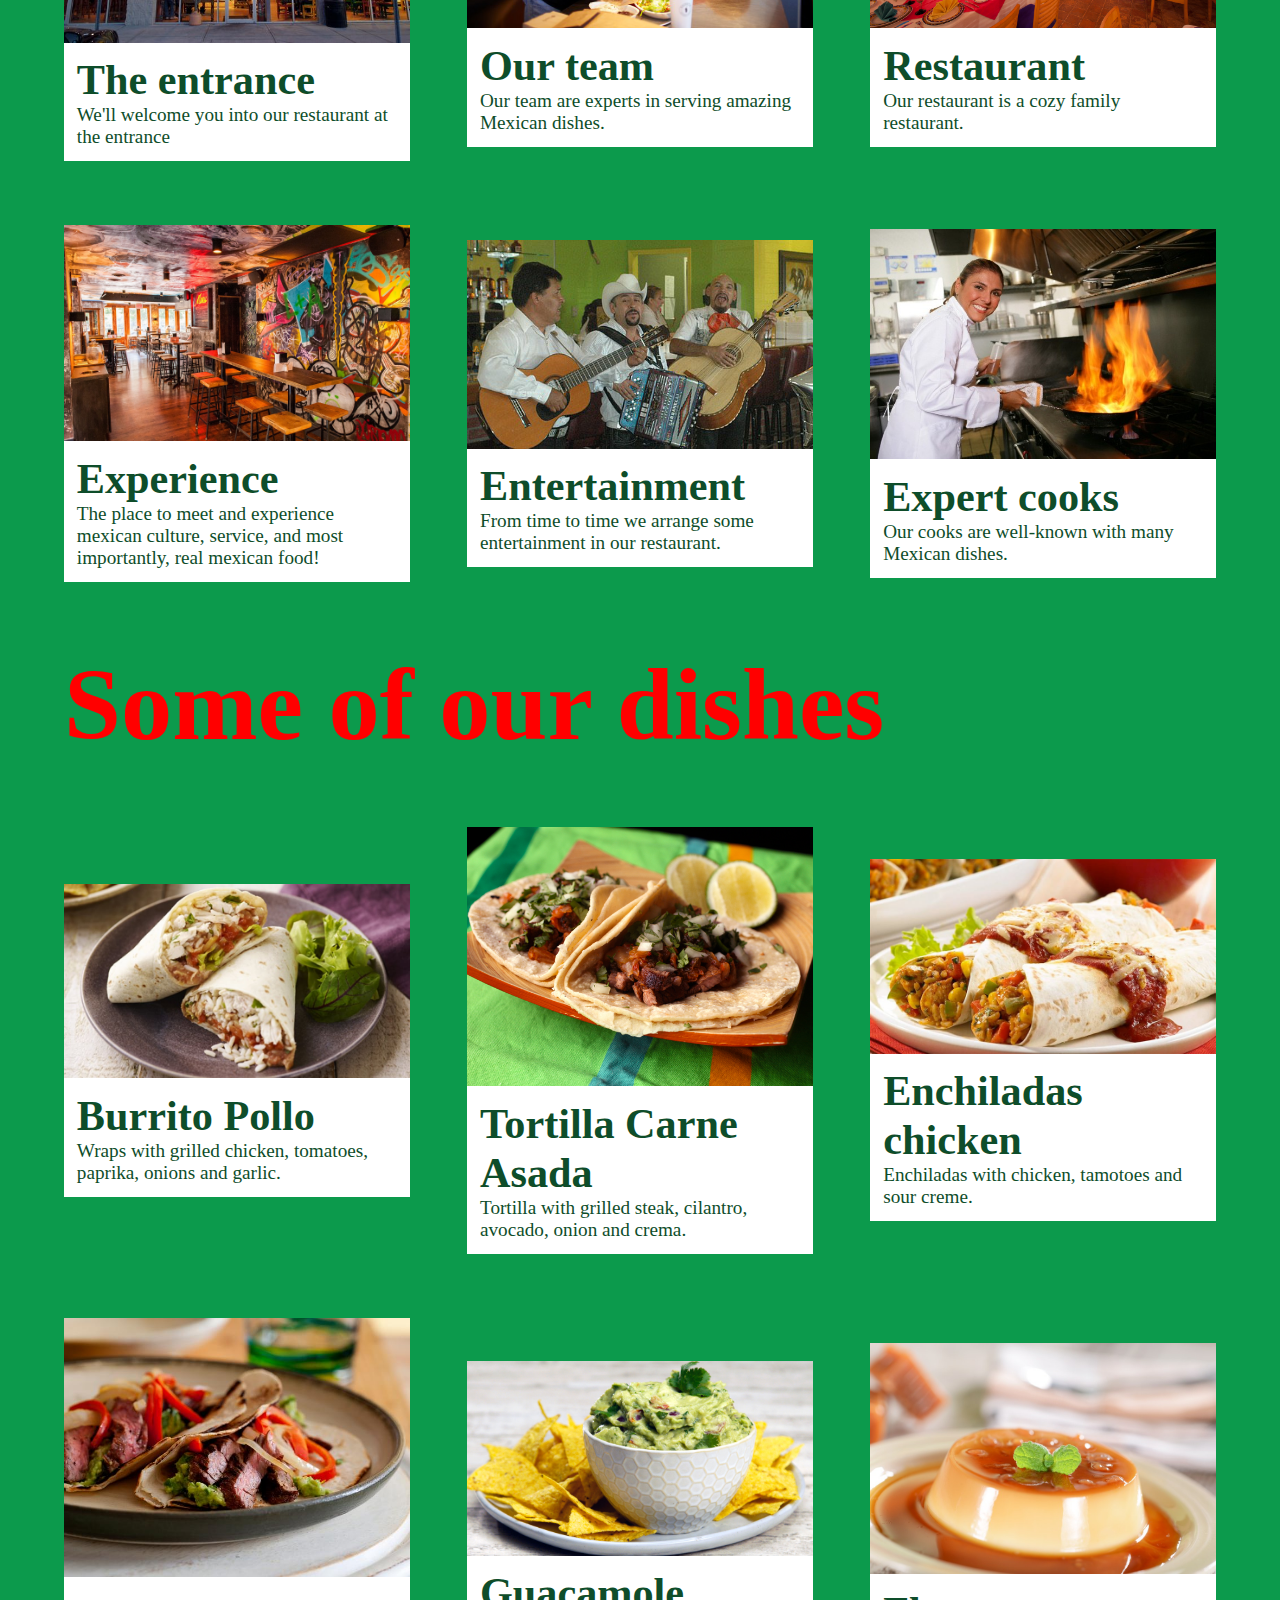
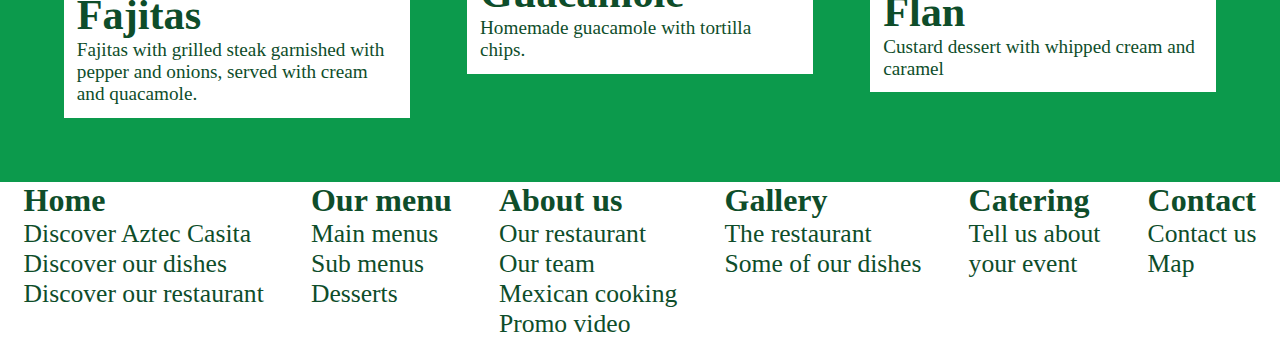
<file: gallery.html>
<!doctype html>
<html>
<head>
	<meta name="viewport" content="width=device-width, initial-scale=1">
	<meta charset="utf-8">
	<meta name="author" content="Wendy Segaar">
	<meta name="description" content="Mexican restaurant Aztec Casita">
	<meta name="keywords" content="Mexican, restaurant, Aztec Casita, delicious food, familyrestaurant, renovated, menu, contact, about us, gallery, catering, enjoy, Lationo food">
	<meta name="viewport" content="width=device-width, initial-scale=1.0">
	<link rel="stylesheet" type="text/css" href="css/main.css"/>
	<link href="https://fonts.googleapis.com/css?family=Noto+Sans" rel="stylesheet">
	<script src="js/script.js"></script>
	<title>Aztec Casita</title>
</head>
<body>
	<header>
		<img class="logoTop" src="images/logo_top.png" alt="logo"/>
		<nav>
			<ul>
				<li class="displayMobile mobileli"><img class="menuPicto" src="images/hamburger.png" alt="menu" onclick="hamburgerDropdown();">
					<ul Id="hamburgerDropdown">
						<li><a href="our_menu.html">Our menu</a></li>
						<li><a href="about_us.html">About us</a></li>
						<li><a href="gallery.html">Gallery</a></li>
						<li><a href="catering.html">Catering</a></li>
						<li><a href="#" onclick="contactMobileDropdown();">Contact</a>
							<ul Id="contactMobileDropdown">
								<li><a href="contact.html">Contact</a></li>
								<li><a href="map.html">Map</a></li>
							</ul>
						</li>
					</ul>
				</li>
				<li class="mobileli defaultli">
					<a class="displayMobile" href="index.html"><img class="menuPicto" src="images/home.png" alt="home"></a>
					<a class="displayDefault" href="index.html">Home</a>
				</li>
				<li class="defaultli displayDefault"><a href="our_menu.html">Our menu</a></li>
				<li class="defaultli displayDefault"><a href="about_us.html">About us</a></li>
				<li class="defaultli displayDefault"><a href="gallery.html">Gallery</a></li>
				<li class="defaultli displayDefault"><a href="catering.html">Catering</a></li>
				<li class="defaultli displayDefault"><a href="#" onclick="contactDefaultDropdown();" onmouseover="contactDefaultDropdown();">Contact</a>
					<ul Id="contactDefaultDropdown">
						<li><a href="contact.html">Contact</a></li>
						<li><a href="map.html">Map</a></li>
					</ul>
				</li>
			</ul>
		</nav>
	</header>
	<section class="topImageContainer">
		<img class="topImageDefault" src="images/topimageourmenu_default.png" alt="top image home"/>
	  	<img class="topImageMobile" src="images/topimageourmenu_mob.png" alt="top image home"/>
	  	<h1 class="h1top">
	  		Gallery
	  	</h1>
		<article class="undertitleOtherPages">
			Our cozy family restaurant
			<p class="undertitleP">We’d love to show you our cozy restaurant and tempt you with pictures of the delicious dishes we serve.</p>
		</article>
	</section>
	<section class="contentContainer">
		<section class="buttonsGalleryContainer">
			<button class="buttonGallery"><a href="#gallery_restaurant">Our restaurant</a></button>
			<button class="buttonGallery"><a href="#gallery_dishes">Our dishes</a></button>
		</section>
		<a name="gallery_restaurant"></a>
		<h1 class="h1pages">The restaurant</h1>
		<img class="imagesBar" alt="images bar" src="images/imagesBar.png"/>
		<section class="galleryRow">
			<section class="galleryBox">
				<img class="galleryImage" src="images/entrance.jpg" alt="dummy 1">
				<article class="descriptionGallery">
					<h2>The entrance</h2>
					<p>We'll welcome you into our restaurant at the entrance</p>
				</article>
			</section>
			<img class="imagesBar" alt="images bar" src="images/imagesBar.png"/>
			<section class="galleryBox">
				<img class="galleryImage" src="images/ourteam.jpg" alt="dummy 1">
				<article class="descriptionGallery">
					<h2>Our team</h2>
					<p>Our team are experts in serving amazing Mexican dishes.</p>
				</article>
			</section>
			<img class="imagesBar" alt="images bar" src="images/imagesBar.png"/>
			<section class="galleryBox">
				<img class="galleryImage" src="images/restaurant1.jpg" alt="dummy 1">
				<article class="descriptionGallery">
					<h2>Restaurant</h2>
					<p>Our restaurant is a cozy family restaurant.</p>
				</article>
			</section>
			<img class="imagesBar" alt="images bar" src="images/imagesBar.png"/>
		</section>
		<section class="galleryRow">
			<section class="galleryBox">
				<img class="galleryImage" src="images/restaurant.jpg" alt="dummy 1">
				<article class="descriptionGallery">
					<h2>Experience</h2>
					<p>The place to meet and experience mexican culture, service, and most importantly, real mexican food!</p>
				</article>
			</section>
			<img class="imagesBar" alt="images bar" src="images/imagesBar.png"/>
			<section class="galleryBox">
				<img class="galleryImage" src="images/entertainment.jpg" alt="dummy 1">
				<article class="descriptionGallery">
					<h2>Entertainment</h2>
					<p>From time to time we arrange some entertainment in our restaurant.</p>
				</article>
			</section>
			<img class="imagesBar" alt="images bar" src="images/imagesBar.png"/>
			<section class="galleryBox">
				<img class="galleryImage" src="images/cooks.jpg" alt="dummy 1">
				<article class="descriptionGallery">
					<h2>Expert cooks</h2>
					<p>Our cooks are well-known with many Mexican dishes.</p>
				</article>
			</section>
			<img class="imagesBar" alt="images bar" src="images/imagesBar.png"/>
		</section>
		<a name="gallery_dishes"></a>
		<h1 class="h1pages">Some of our dishes</h1>
		<section class="galleryRow">
			<section class="galleryBox">
				<img class="galleryImage" src="images/burritopollo.jpg" alt="dummy 1">
				<article class="descriptionGallery">
					<h2>Burrito Pollo</h2>
					<p>Wraps with grilled chicken, tomatoes, paprika, onions and garlic.</p>
				</article>
			</section>
			<img class="imagesBar" alt="images bar" src="images/imagesBar.png"/>
			<section class="galleryBox">
				<img class="galleryImage" src="images/tortillas.jpg" alt="dummy 1">
				<article class="descriptionGallery">
					<h2>Tortilla Carne Asada</h2>
					<p>Tortilla with grilled steak, cilantro, avocado, onion and crema.</p>
				</article>
			</section>
			<img class="imagesBar" alt="images bar" src="images/imagesBar.png"/>
			<section class="galleryBox">
				<img class="galleryImage" src="images/enchiladas.jpg" alt="dummy 1">
				<article class="descriptionGallery">
					<h2>Enchiladas chicken</h2>
					<p>Enchiladas with chicken, tamotoes and sour creme.</p>
				</article>
			</section>
			<img class="imagesBar" alt="images bar" src="images/imagesBar.png"/>
		</section>
		<section class="galleryRow">
			<section class="galleryBox">
				<img class="galleryImage" src="images/fajitas.jpeg" alt="dummy 1">
				<article class="descriptionGallery">
					<h2>Fajitas</h2>
					<p>Fajitas with grilled steak garnished with pepper and onions, served with cream and quacamole.</p>
				</article>
			</section>
			<img class="imagesBar" alt="images bar" src="images/imagesBar.png"/>
			<section class="galleryBox">
				<img class="galleryImage" src="images/guacamole.jpg" alt="dummy 1">
				<article class="descriptionGallery">
					<h2>Guacamole</h2>
					<p>Homemade guacamole with tortilla chips.</p>
				</article>
			</section>
			<img class="imagesBar" alt="images bar" src="images/imagesBar.png"/>
			<section class="galleryBox">
				<img class="galleryImage" src="images/flan.jpg" alt="dummy 1">
				<article class="descriptionGallery">
					<h2>Flan</h2>
					<p>Custard dessert with whipped cream and caramel</p>
				</article>
			</section>
			<img class="imagesBar" alt="images bar" src="images/imagesBar.png"/>
		</section>
		<section class="buttonsGalleryContainer">
			<button class="buttonGallery"><a href="#gallery_restaurant">Our restaurant</a></button>
			<button class="buttonGallery"><a href="#gallery_dishes">Our dishes</a></button>
		</section>
	</section>
	<footer>
		<article class="linkList">
			<h3>Home</h3>
			<ul>
				<li><a href="index.html#aztec_casita">Discover Aztec Casita</a></li>
				<li><a href="index.html#dishes_restaurant">Discover our dishes</a></li>
				<li><a href="index.html#dishes_restaurant">Discover our restaurant</a></li>
			</ul>
		</article>
		<article class="linkList">
		 	<h3>Our menu</h3>
			<ul>
				<li><a href="our_menu.html#main">Main menus</a></li>
				<li><a href="our_menu.html#sub">Sub menus</a></li>
				<li><a href="our_menu.html#desserts">Desserts</a></li>
			</ul>
		</article>
		<article class="linkList">
			<h3>About us</h3>
			<ul>
				<li><a href="about_us.html#about_restaurant">Our restaurant</a></li>
				<li><a href="about_us.html#about_team">Our team</a></li>
				<li><a href="about_us.html#cooking">Mexican cooking</a></li>
				<li><a href="about_us.html#promo_video">Promo video</a></li>
			</ul>
		</article>
		<article class="linkList">
			<h3>Gallery</h3>
			<ul>
				<li><a href="gallery.html#gallery_restaurant">The restaurant</a></li>
				<li><a href="gallery.html#gallery_dishes">Some of our dishes</a></li>
			</ul>
		</article>
		<article class="linkList">
			<h3>Catering</h3>
			<ul>
				<li><a href="catering.html#event">Tell us about <br/> your event</a></li>			
			</ul>
		</article>
		<article class="linkList">
			<h3>Contact</h3>
			<ul>
				<li><a href="contact.html#contact">Contact us</a></li>
				<li><a href="map.html#map">Map</a></li>
			</ul>
		</article>
	</footer>
</body>
</html>
</file>
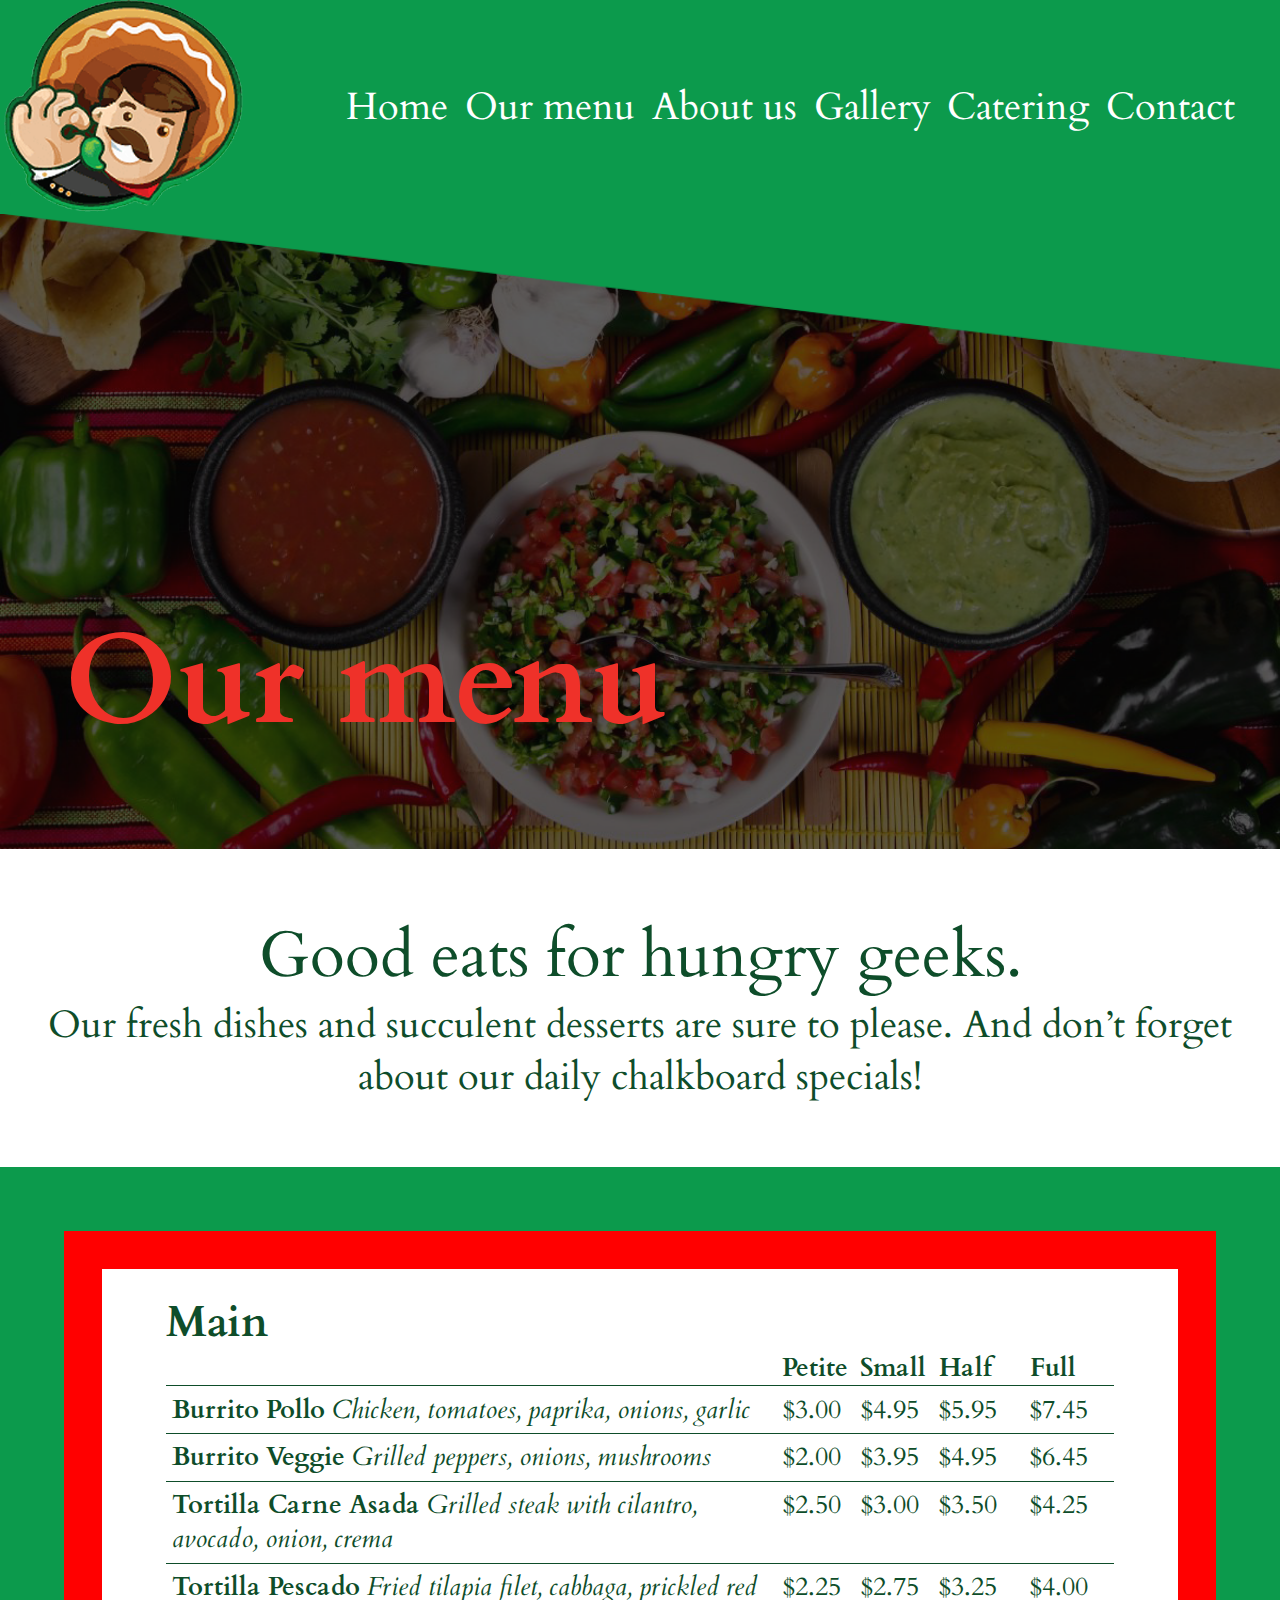
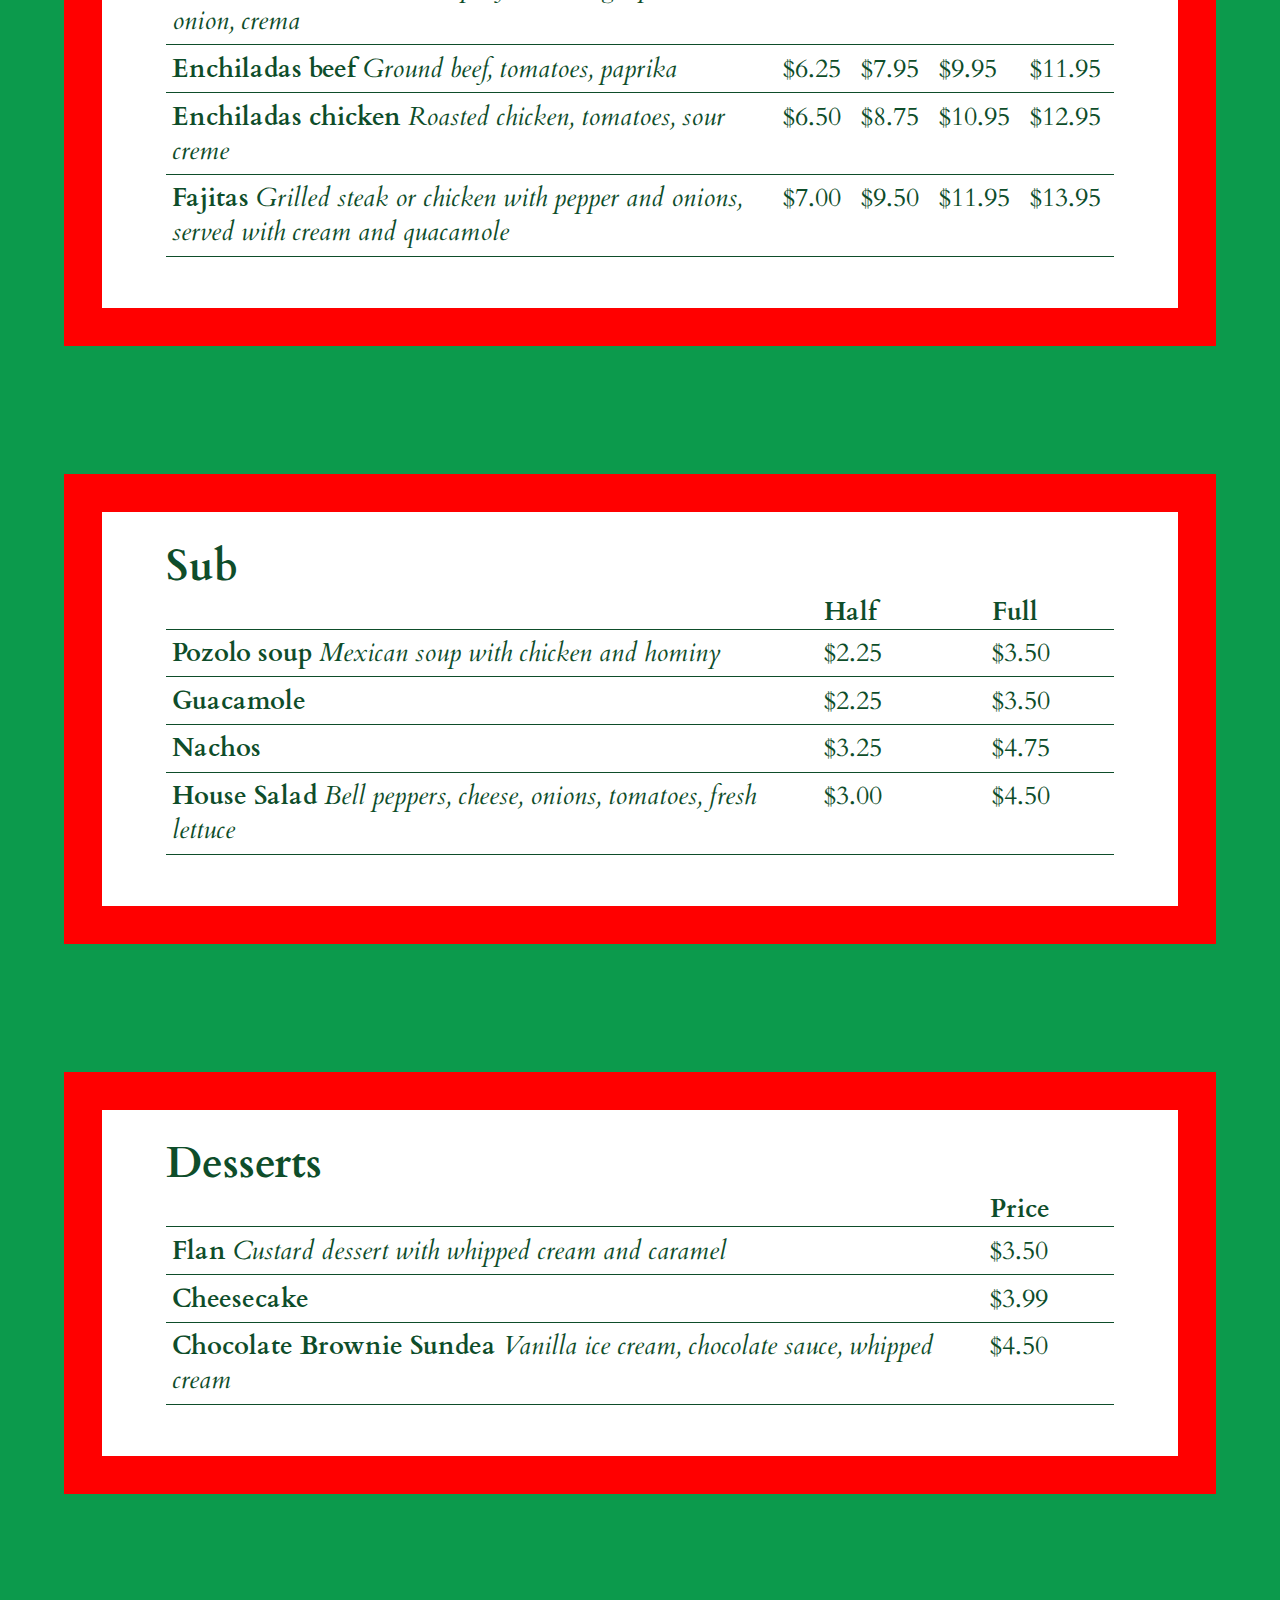
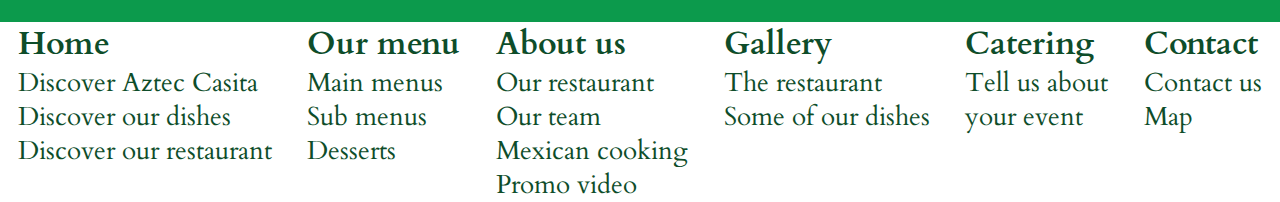
<file: our_menu.html>
<!doctype html>
<html>
<head>
	<meta name="viewport" content="width=device-width, initial-scale=1">
	<meta charset="utf-8">
	<meta name="author" content="Wendy Segaar">
	<meta name="description" content="Mexican restaurant Aztec Casita">
	<meta name="keywords" content="Mexican, restaurant, Aztec Casita, delicious food, familyrestaurant, renovated, menu, contact, about us, gallery, catering, enjoy, Lationo food">
	<meta name="viewport" content="width=device-width, initial-scale=1.0">
	<link rel="stylesheet" type="text/css" href="css/main.css"/>
	<link href="https://fonts.googleapis.com/css?family=Cardo" rel="stylesheet">
	<link href="https://fonts.googleapis.com/css?family=Noto+Sans" rel="stylesheet">
	<script src="js/script.js"></script>
	<title>Aztec Casita</title>
</head>
<body>
	<header>
		<img class="logoTop" src="images/logo_top.png" alt="logo"/>
		<nav>
			<ul>
				<li class="displayMobile mobileli"><img class="menuPicto" src="images/hamburger.png" alt="menu" onclick="hamburgerDropdown();">
					<ul Id="hamburgerDropdown">
						<li><a href="our_menu.html">Our menu</a></li>
						<li><a href="about_us.html">About us</a></li>
						<li><a href="gallery.html">Gallery</a></li>
						<li><a href="catering.html">Catering</a></li>
						<li><a href="#" onclick="contactMobileDropdown();">Contact</a>
							<ul Id="contactMobileDropdown">
								<li><a href="contact.html">Contact</a></li>
								<li><a href="map.html">Map</a></li>
							</ul>
						</li>
					</ul>
				</li>
				<li class="mobileli defaultli">
					<a class="displayMobile" href="index.html"><img class="menuPicto" src="images/home.png" alt="home"></a>
					<a class="displayDefault" href="index.html">Home</a>
				</li>
				<li class="defaultli displayDefault"><a href="our_menu.html">Our menu</a></li>
				<li class="defaultli displayDefault"><a href="about_us.html">About us</a></li>
				<li class="defaultli displayDefault"><a href="gallery.html">Gallery</a></li>
				<li class="defaultli displayDefault"><a href="catering.html">Catering</a></li>
				<li class="defaultli displayDefault"><a href="#" onclick="contactDefaultDropdown();" onmouseover="contactDefaultDropdown();">Contact</a>
					<ul Id="contactDefaultDropdown">
						<li><a href="contact.html">Contact</a></li>
						<li><a href="map.html">Map</a></li>
					</ul>
				</li>
			</ul>
		</nav>
	</header>
	<section class="topImageContainer">
		<img class="topImageDefault" src="images/topimageourmenu_default.png" alt="top image home"/>
	  	<img class="topImageMobile" src="images/topimageourmenu_mob.png" alt="top image home"/>
	  	<h1 class="h1top">
	  		Our menu
	  	</h1>
		<article class="undertitleOtherPages">
			Good eats for hungry geeks.
			<p class="undertitleP">Our fresh dishes and succulent desserts are sure to please. And don’t forget about our daily chalkboard specials!</p>
		</article>
	</section>
	<section class="contentContainer">
		<img class="imagesBar" alt="images bar" src="images/imagesBar.png"/>
		<a name="main"></a>
		<article class="menuBox">
			<h2>Main</h2>
			<table class="tableDefault">
				<thead>
					<tr>
						<th></th>
						<th>&nbsp;Petite</th>
						<th>&nbsp;Small</th>
						<th>&nbsp;Half</th>
						<th>&nbsp;Full</th>
					</tr>
				</thead>
				<tbody>
					<tr>
						<td><b>Burrito Pollo</b> <i>Chicken, tomatoes, paprika, onions, garlic</i></td>
						<td>$3.00</td>
						<td>$4.95</td>
						<td>$5.95</td>
						<td>$7.45</td>
					</tr>
						<td><b>Burrito Veggie</b> <i>Grilled peppers, onions, mushrooms</i></td>
						<td>$2.00</td>
						<td>$3.95</td>
						<td>$4.95</td>
						<td>$6.45</td>
					</tr>
					<tr>
						<td><b>Tortilla Carne Asada</b> <i>Grilled steak with cilantro, avocado, onion, crema</i></td>
						<td>$2.50</td>
						<td>$3.00</td>
						<td>$3.50</td>
						<td>$4.25</td>
					</tr>
					<tr>
						<td><b>Tortilla Pescado</b> <i>Fried tilapia filet, cabbaga, prickled red onion, crema</i></td>
						<td>$2.25</td>
						<td>$2.75</td>
						<td>$3.25</td>
						<td>$4.00</td>
					</tr>
					<tr>
						<td><b>Enchiladas beef</b> <i>Ground beef, tomatoes, paprika</i></td>
						<td>$6.25</td>
						<td>$7.95</td>
						<td>$9.95</td>
						<td>$11.95</td>
					</tr>
					<tr>
						<td><b>Enchiladas chicken</b> <i>Roasted chicken, tomatoes, sour creme</i></td>
						<td>$6.50</td>
						<td>$8.75</td>
						<td>$10.95</td>
						<td>$12.95</td>
					</tr>
					<tr>
						<td><b>Fajitas</b> <i>Grilled steak or chicken with pepper and onions, served with cream and quacamole</i></td>
						<td>$7.00</td>
						<td>$9.50</td>
						<td>$11.95</td>
						<td>$13.95</td>
					</tr>
				</tbody>
			</table>
			<dl class="menuMobile">
				<dt><b>Burrito Pollo</b> <i>Chicken, tomatoes, paprika, onions, garlic</i></dt>
				<dd>Petite $3.00, Small $4.95, Half $5.95, Full $7.45</dd>
				<dt><b>Burrito Veggie</b> <i>Grilled peppers, onions, mushrooms</i></dt>
				<dd>Petite $2.00, Small $3.95, Half $4.95, Full $6.45</dd>
				<dt><b>Tortilla Carne Asada</b> <i>Grilled steak with cilantro, avocado, onion, crema</i></dt>
				<dd>Petite $2.50, Small $3.00, Half $3.50, Full $4.25</dd>
				<dt><b>Tortilla Pescado</b> <i>Fried tilapia filet, cabbaga, prickled red onion, crema</i></dt>
				<dd>Petite $2.25, Small $2.75, Half $3.25, Full $4.00</dd>
				<dt><b>Enchiladas beef</b> <i>Ground beef, tomatoes, paprika</i></dt>
				<dd>Petite $6.25, Small $7.95, Half $9.95, Full $11.95</dd>
				<dt><b>Enchiladas chicken</b> <i>Roasted chicken, tomatoes, sour creme</i></dt>
				<dd>Petite $6.50, Small $8.75, Half $10.95, Full $12.95</dd>
				<dt><b>Fajitas</b> <i>Grilled steak or chicken with pepper and onions, served with cream and quacamole</i></dt>
				<dd>Petite $7.00, Small $9.50, Half $11.95, Full $13.95</dd>
			</dl>
		</article>
		<img class="imagesBar" alt="images bar" src="images/imagesBar.png"/>
		<a name="sub"></a>
		<article class="menuBox">
			<h2>Sub</h2>
			<table class="tableDefault subMenu">
				<thead>
					<tr>
						<th></th>
						<th>&nbsp;Half</th>
						<th>&nbsp;Full</th>
					</tr>
				</thead>
				<tbody>
					<tr>
						<td><b>Pozolo soup</b> <i>Mexican soup with chicken and hominy</i></td>
						<td>$2.25</td>
						<td>$3.50</td>
					</tr>
					<tr>
						<td><b>Guacamole</b></td>
						<td>$2.25</td>
						<td>$3.50</td>
					</tr>
					<tr>
						<td><b>Nachos</b></td>
						<td>$3.25</td>
						<td>$4.75</td>
					</tr>
					<tr>
						<td><b>House Salad</b> <i>Bell peppers, cheese, onions, tomatoes, fresh lettuce</i></td>
						<td>$3.00</td>
						<td>$4.50</td>
				</tbody>
			</table>
			<dl class="menuMobile">
				<dt><b>Pozolo soup</b> <i>Mexican soup with chicken and hominy</i></dt>
				<dd>Half $2.25, Full $3.50</dd>
				<dt><b>Guacamole</b></dt>
				<dd>Half $2.25, Full $3.50</dd>
				<dt><b>Nachos</b></dt>
				<dd>Half $3.25, Full $4.75</dd>
				<dt><b>Tortilla Pescado</b> <i>Fried tilapia filet, cabbaga, prickled red onion, crema</i></dt>
				<dd>Half $3.00, Full $4.50</dd>
			</dl>
		</article>
		<img class="imagesBar" alt="images bar" src="images/imagesBar.png"/>
		<a name="desserts"></a>
		<article class="menuBox">
			<h2>Desserts</h2>
			<table class="tableDefault dessertsMenu">
				<thead>
					<tr>
						<th></th>
						<th>&nbsp;Price</th>
					</tr>
				</thead>
				<tbody>
					<tr>
						<td><b>Flan</b> <i>Custard dessert with whipped cream and caramel</i></td>
						<td>$3.50</td>
					</tr>
					<tr>
						<td><b>Cheesecake</b></td>
						<td>$3.99</td>
					</tr>
					<tr>
						<td><b>Chocolate Brownie Sundea</b> <i>Vanilla ice cream, chocolate sauce, whipped cream</i></td>
						<td>$4.50</td>
					</tr>
				</tbody>
			</table>
			<dl class="menuMobile">
				<dt><b>Flan</b> <i>Custard dessert with whipped cream and caramel</i></dt>
				<dd>Price $3.50</dd>
				<dt><b>Cheesecake</b></dt>
				<dd>Price $3.99</dd>
				<dt><b>Chocolate Brownie Sundea</b> <i>Vanilla ice cream, chocolate sauce, whipped cream</i></dt>
				<dd>Price $4.50</dd>
			</dl>
		</article>
	</section>
	<footer>
		<article class="linkList">
			<h3>Home</h3>
			<ul>
				<li><a href="index.html#aztec_casita">Discover Aztec Casita</a></li>
				<li><a href="index.html#dishes_restaurant">Discover our dishes</a></li>
				<li><a href="index.html#dishes_restaurant">Discover our restaurant</a></li>
			</ul>
		</article>
		<article class="linkList">
		 	<h3>Our menu</h3>
			<ul>
				<li><a href="our_menu.html#main">Main menus</a></li>
				<li><a href="our_menu.html#sub">Sub menus</a></li>
				<li><a href="our_menu.html#desserts">Desserts</a></li>
			</ul>
		</article>
		<article class="linkList">
			<h3>About us</h3>
			<ul>
				<li><a href="about_us.html#about_restaurant">Our restaurant</a></li>
				<li><a href="about_us.html#about_team">Our team</a></li>
				<li><a href="about_us.html#cooking">Mexican cooking</a></li>
				<li><a href="about_us.html#promo_video">Promo video</a></li>
			</ul>
		</article>
		<article class="linkList">
			<h3>Gallery</h3>
			<ul>
				<li><a href="gallery.html#gallery_restaurant">The restaurant</a></li>
				<li><a href="gallery.html#gallery_dishes">Some of our dishes</a></li>
			</ul>
		</article>
		<article class="linkList">
			<h3>Catering</h3>
			<ul>
				<li><a href="catering.html#event">Tell us about <br/> your event</a></li>			
			</ul>
		</article>
		<article class="linkList">
			<h3>Contact</h3>
			<ul>
				<li><a href="contact.html#contact">Contact us</a></li>
				<li><a href="map.html#map">Map</a></li>
			</ul>
		</article>
	</footer>
</body>
</html>
</file>
<file: css/main.css>
:root {
	--green: #0c9a4c;
	--greenText: #0e4d2a;
	--titleRed: #ef3129;
}
* {
	padding: 0;
	margin: 0;
}
body {
	font-family: 'Cardo', serif;
	color: var(--greenText);
	background-color: var(--green);
	width: 100%;
}
.h1top {
	font-size: 10vw;
	color: var(--titleRed);
	position: absolute;
	left: 5%;
	top: 40%;
	z-index: 5;
}
h2 {
	font-size: 18px;
}
h3 {
	font-size: 20px;
}
p {
	font-size: 16px;
}
header {
	display: flex;
	flex-direction: row-reverse;
	align-items: center;
}
nav {
	width: 100%;
}
.emptySpaceMenu {
	width: 19%;
	display: none;
}
.displayMobile {
	display: inline-block;
}
.mobileli {
	display: inline-block;
}
.menuPicto, .logoTop {
	height: 50px;
	vertical-align: middle;
}
#hamburgerDropdown {
	display: none;
	position: absolute;
	width: 100%;
	z-index: 10;
}
#hamburgerDropdown li{
	background-color: var(--green);
}
#hamburgerDropdown a {
	padding: 10vw 0 5vw 5vw;
	color: white;
	text-decoration: none;
	font-size: 20px;
}
#contactMobileDropdown {
	display: none;
}
#contactMobileDropdown li{
	margin-left: 10%;
	list-style-type: none;
}
.displayDefault, .tableDefault {
	display: none;
}
.topImageContainer {
	position: relative;
	width: 100%;
	height: 100%;
}
.topImageDefault {
	width: 100%;
	display: none;
}
.topImageMobile {
	width: 100%;
}
.logoHome {
	width: 90%;
	position: absolute;
	right: 0;
	left: 0;
	margin: auto;
	top: 2%;
	z-index: 5;
}
.undertitleHome {
	background-color: white;
	text-align: center;
	font-size: 18px;
	padding: 10vw 0 5vw 0;
	margin-top: -3vw;
}
.textBoxRow {
	width: 100%;
	position: relative;
	display: flex;
	flex-direction: column;
}
.textBoxImage {
	display: none;
}
.imagesBar {
	width: 100%;
	background-color: white;
	padding: 0.5px 0 0.5px 0;
	border-top: 3px solid red;
	border-bottom: 3px solid red; 
}
.textBox, .menuBox, .textBoxAbout {
	padding: 2vw 5vw 4vw 5vw;
	background-color: white;
}
.link {
	color: var(--greenText)
}
footer {
	width: calc(100% - 10vw);
	background-color: white;
	display: flex;
	flex-direction: row;
	flex-flow: wrap;
	justify-content: space-around;
	padding: 2vw 5vw 4vw 5vw;
}
.linkList {
	width: calc(100%/3);
}
.linkList ul{
	list-style: none;
}
.linkList li {
}
.linkList a {
	font-size: 14px;
	text-decoration: none;
	color: var(--greenText);
}
/*Other pages********************/
.undertitleOtherPages {
	background-color: white;
	text-align: center;
	font-size: 18px;
	padding: 5vw 3vw 5vw 3vw;
	margin-top: -3vw;
}
.undertitleP {
	font-size: 14px;
}
.contentContainer {
	display: flex;
	flex-direction: column;
}
/*Our menu page*****************/
.menuMobile{
	padding: .5vw;
}
.menuMobile dt {
	font-size: 16px;
	padding: 2vw 0 .5vw 0;
}
.menuMobile dd{
	font-size: 14px;
	margin-left: 5vw;
}
.tableDefault {
	font-size: 2vw;
	border-collapse: collapse; 
	text-align: left;
}
.tableDefault tr {
	vertical-align: top;
	border-bottom: 1px solid var(--greenText);
	width: 100%;
}
.tableDefault td {
	padding: .5vw;
	padding-right: 1vw;
	width: 100%;
}
.subMenu tr :first-child {
	width: 80%;
}
.subMenu tr :nth-child(2) {
	width: 30%;
}
.subMenu tr :last-child {
	padding-right: 5vw;
}
.dessertsMenu tr :last-child {
	padding-right: 5vw;
}
/*About us page**************/
.textContainerAbout {
	display: flex;
	flex-direction: column;
}
.aboutUsImage, .promoVideo {
	width: 100%;
}
/*Gallery page**************/
.buttonsGalleryContainer {
	text-align: center;
	padding-top: 1vw;
}
.buttonGallery {
	border-radius: 20px;
	padding: 6px;
	background: linear-gradient(to top, red, var(--titleRed));
	border: none;
	width: 40%;
}
.buttonGallery a {
	font-size: 16px;
	color: white;
	font-family: 'Source Serif Pro', serif;
	text-decoration: none;
}
.h1pages {
	font-size: 30px;
	color: red;
	padding: 2vw 5vw 4vw 5vw;
}
.galleryRow {
	display: flex;
	flex-direction: column;
	justify-content: space-between;
	margin: 0;
}
.galleryBox {
	align-self: center;
	display: flex;
	flex-direction: column;
	background-color: white;
	width: 100%;
}
.galleryImage {
	align-self: center;
	width: 100%;
		height: auto;
}
.descriptionGallery {
	padding: 2vw 5vw 4vw 5vw;
}
/*Catering page************/
form {
	background-color: white;
	padding: 2vw 5vw 4vw 5vw;
}
.formRow {
	display: flex;
	flex-direction: column;
}
.formRow label{
	margin-bottom: 2px;
	font-size: 16px;
	padding-top: 1vw;
}
.formRow input, select {
	border: 1px solid var(--greenText);
	height: 25px;
	margin-bottom: 2px;
}
.formRadio {
	margin: 1vw;
}
.formRadio label {
	font-size: 16px;
}
.formRow .detailsInput {
	height: 100px;
}
.sendInput {
	border-radius: 20px;
	padding: 6px;
	background: linear-gradient(to top, red, var(--titleRed));
	border: none;
	width: 40%;
	font-size: 16px;
	color: white;
	font-family: 'Source Serif Pro', serif;
}
.extraMarginP {
	margin-top: 1vw;
}
/*Contact page************/
.whiteSpaceDefault {
	display: none;
}
.extraMarginContact{
	margin-top: 2vw;
}
.h1contact {
	font-size: 10vw;
}
.extraMarginInput {
	margin-top: 1vw;
}
/*Map page************/
#map {
	height: 200px;
	width: 100%;
   
}
@media (min-width: 576px){
	h2 {
		font-size: 3.3vw;
	}
	h3 {
		font-size: 2.5vw;
	}
	p {
		font-size: 1.5vw;
	}
	header {
		flex-direction: row;
	}
	nav {
		text-align: right;
		width: 80%;
		padding: 5% 3% 5% 0;
	}
	.emptySpaceMenu {
		display: block;
	}
	.displayMobile, .menuMobile{
		display: none;
	}
	.displayDefault {
		display: inline-block;
		z-index: 5;
	}
	.defaultli a{
		color: white;
		text-decoration: none;
		font-size: 3vw;
		padding: .5vw;
	}
	#contactDefaultDropdown{
		list-style-type: none;
		display: none;
		position: absolute;
	}
	#contactDefaultDropdown li {
		margin-top: .5vw;
	}
	.topImageMobile {
		display: none;
	}
	.topImageDefault {
		display: block;
	}
	.logoHome {
		top: 8%;
	}
	.undertitleHome {
		font-size: 5vw;
		margin: 0;
	}
	.textBoxImage {
		display: block;
		width: 100%;
		height: auto;
	}
	.imagesBar {
		display: none;
	}
	.textContainer {
		display: flex;
		flex-direction: column;
	}
	.textBoxRow {
		margin-top: 5%;
	}
	.textBox {
		background: none;
		z-index: 2;
		position: absolute;
	}
	.textBox1{
		top: 20%;
		left: 30%;
		width: 55%;
	}
	.titleTextBox1 {
		margin-left: -10%;
	}
	.textBox2{
		top: 12%;
		left: 9%;
		width: 25%;
	}
	.textBox3{
		top: 12%;
		left: 58%;
		width: 25%;
	}
	footer {
		padding: 0;
		width: 100%;
		margin-top: 5%;
		justify-content: space-around;
	}
	.linkList {
		width: auto;
	}
	.linkList a {
		font-size: 2vw;
	}
	.linkList a:hover {
		text-decoration: underline;
	}
	/*Other pages********************/
	.logoTop{
		width: 19%;
		height: auto;
	}
	.undertitleOtherPages {
		font-size: 5vw;
		margin: 0;
	}
	.undertitleP {
		font-size: 3vw;
	}
	/*Our menu page*****************/
	.menuBox {
		width: calc(90%-6vw);
		margin: 5%;
		border: 3vw solid red;
	}
	.tableDefault {
		display: block;
	}
	/*About us page**************/
	.textContainerAbout {
		display: flex;
		flex-direction: row;
		margin: 5% 5% 0 5%;
		justify-content: space-between;
	}
	.textBoxAbout {
		max-width: 30%;
		border: 2vw solid red;
	}
	.aboutUsImage, .promoVideo {
		align-self: center;
		width: 50%;
		height: auto;
	}
	.rowReverse {
		flex-direction: row-reverse;
	}
	/*Gallery page**************/
	.buttonsGalleryContainer {
		display: none;
	}
	.h1pages {
		color: red;
		padding: 5% 5vw 0 5vw;
		font-size: 8vw;
	}
	.galleryRow {
		display: flex;
		flex-direction: row;
		justify-content: space-between;
		margin: 5% 5% 0 5%;
	}
	.galleryBox {
		align-self: center;
		display: flex;
		flex-direction: column;
		background-color: white;
		width: 30%;
	}
	.galleryImage {
		align-self: center;
		width: 100%;
		height: auto;
	}
	.descriptionGallery {
		padding: 1vw;
	}
	/*Catering page************/
	form {
		margin: 5%;
		border: 3vw solid red;
	}
	.formRow {
		flex-direction: row;
	}
	.formRow label {
		font-size: 1.5vw;
		width: 50%;
	}
	.formRow input, select {
		width: 40%;
	}
	.formRadio label {
		font-size: 1.5vw;
	}
	.sendInput {
		font-size: 1.5vw;
	}
	/*Contact page************/
	.whiteSpaceDefault {
		display: block;
		width: 100%;
	}
	#map {
		height: 28vw;
		width: 60%;
	}
}
</file>
